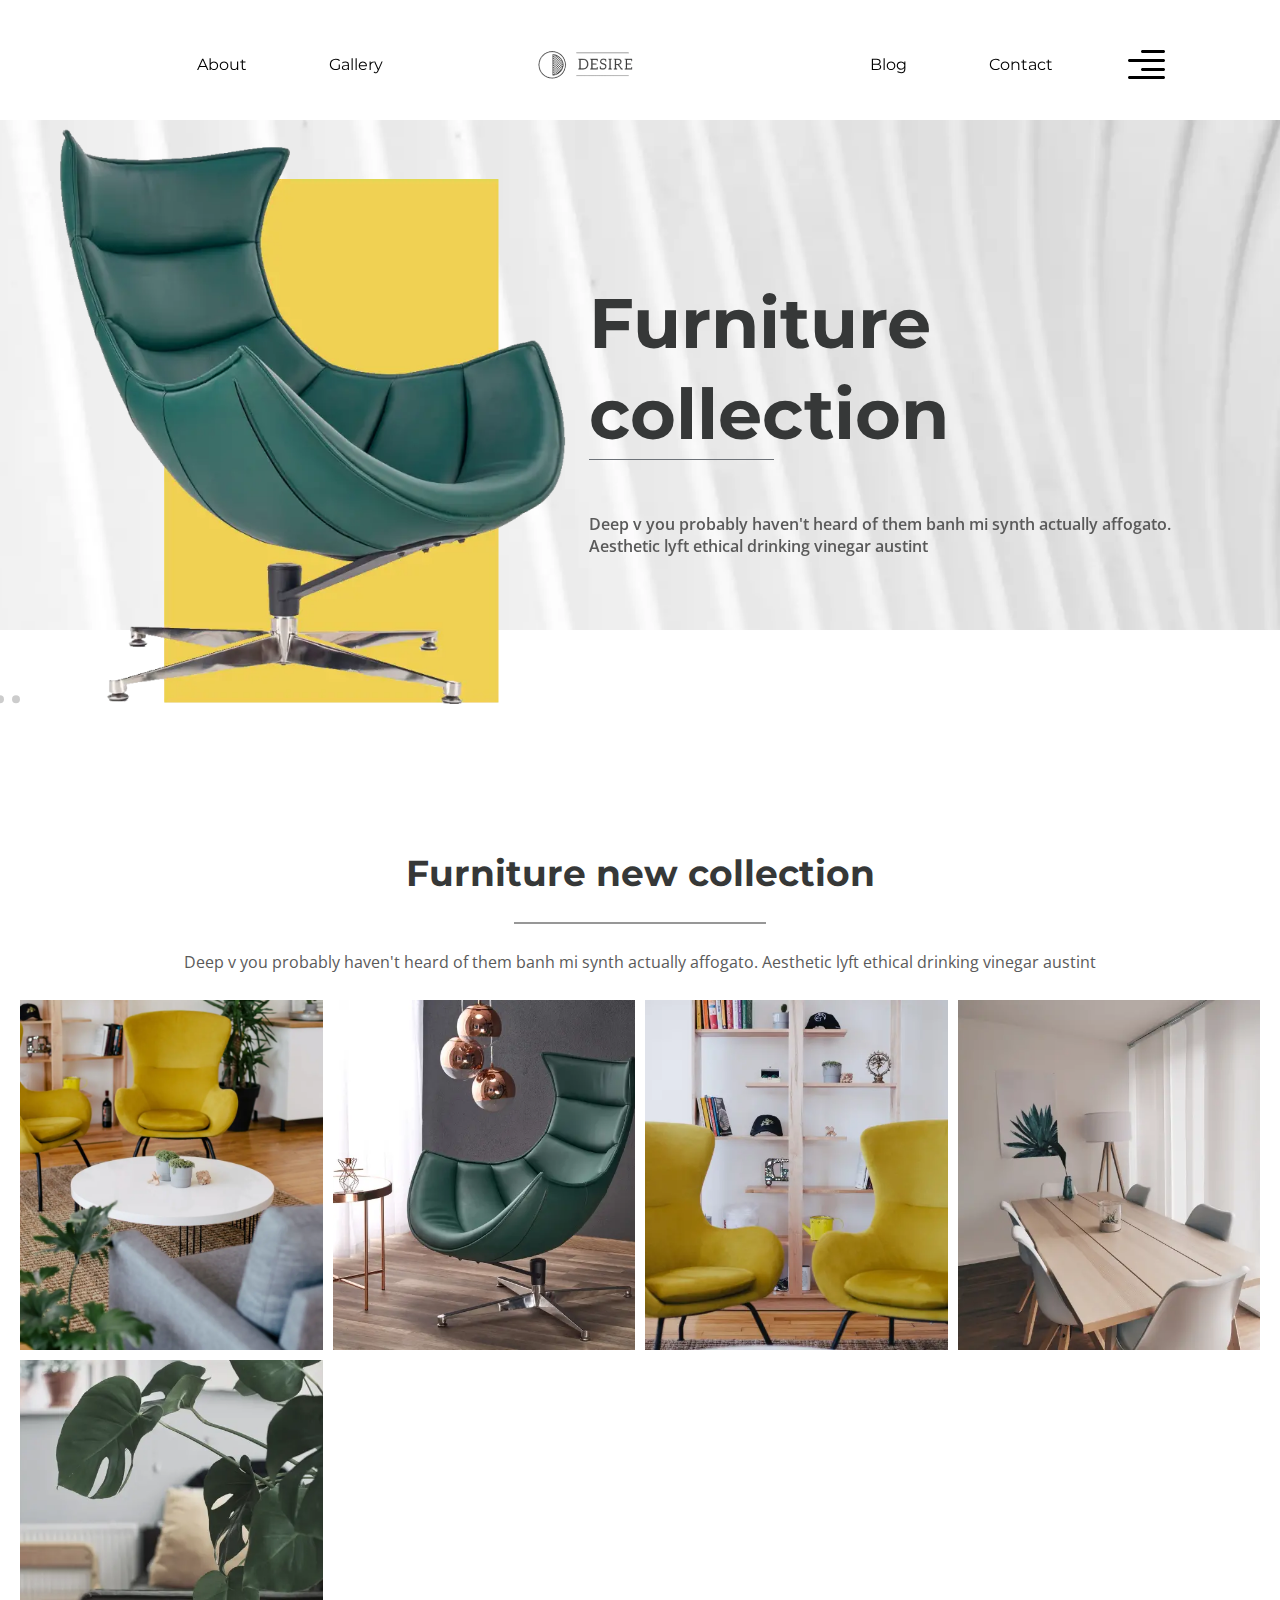
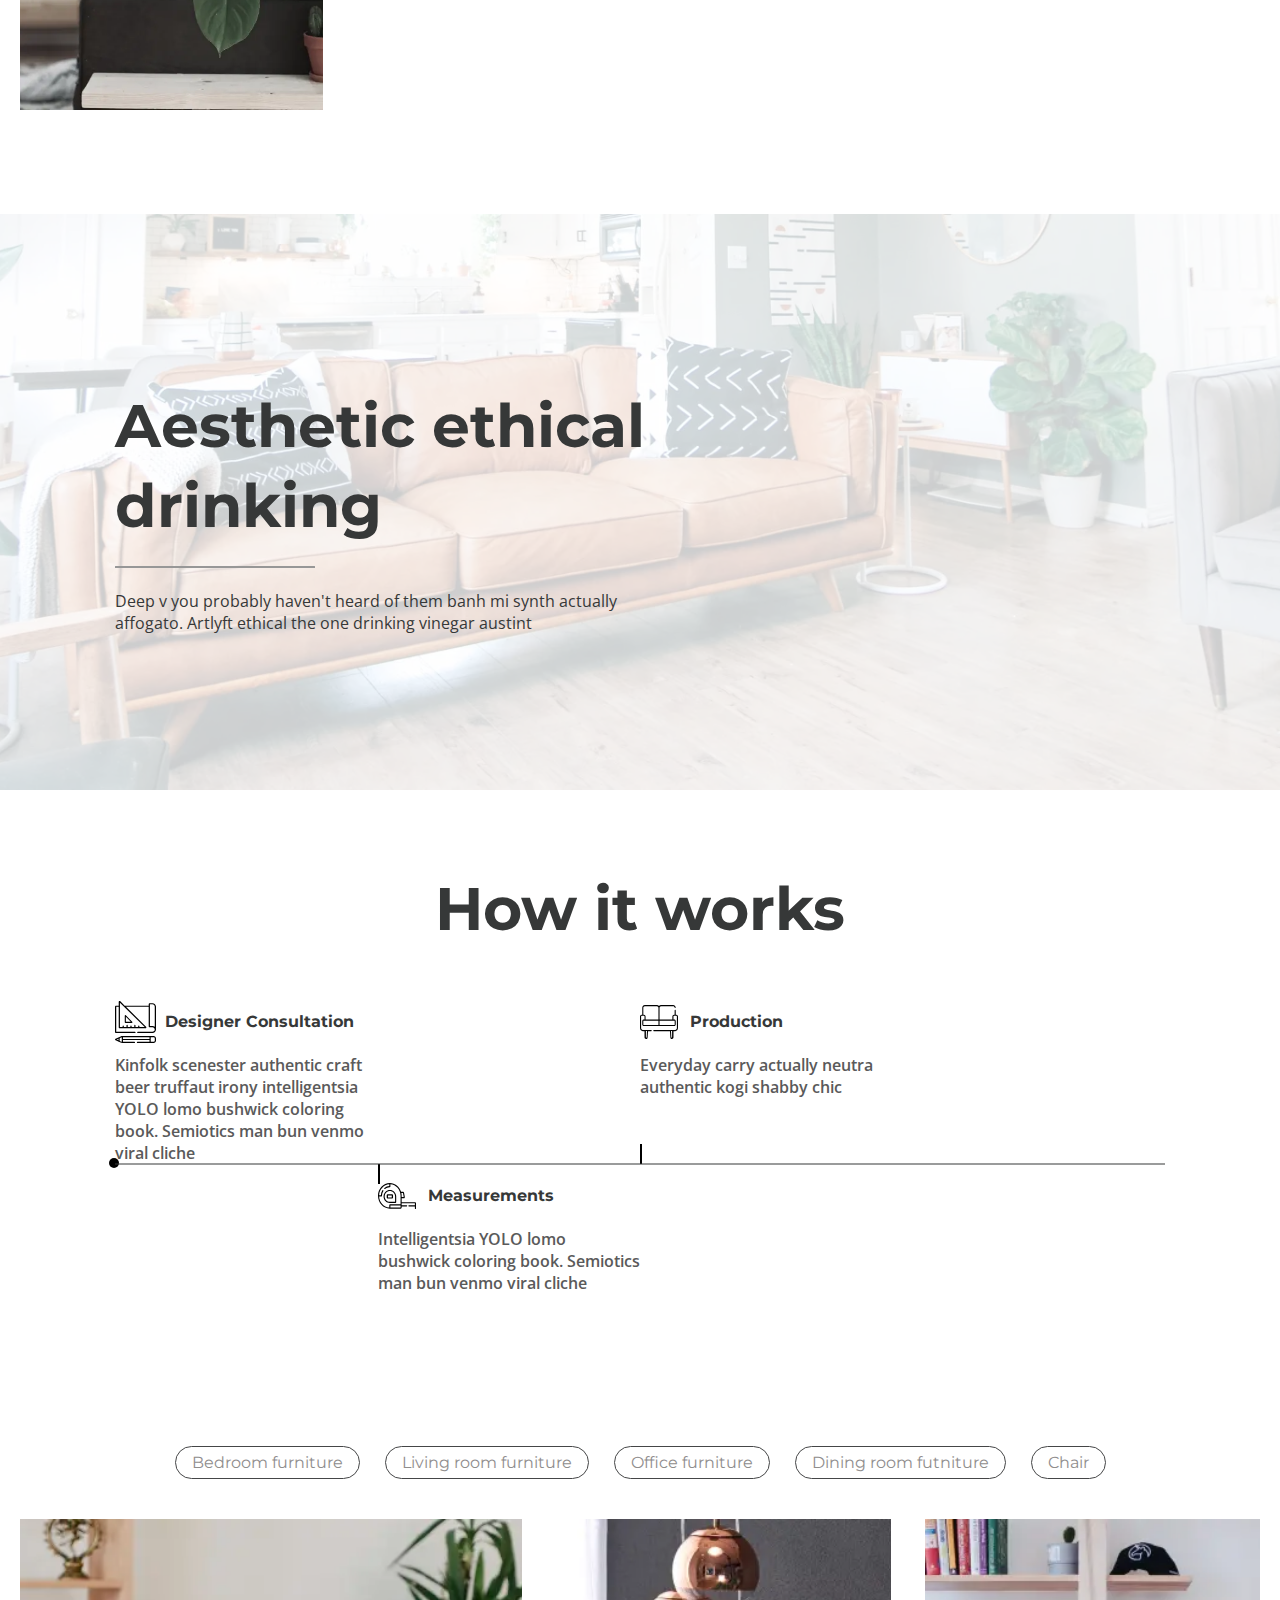
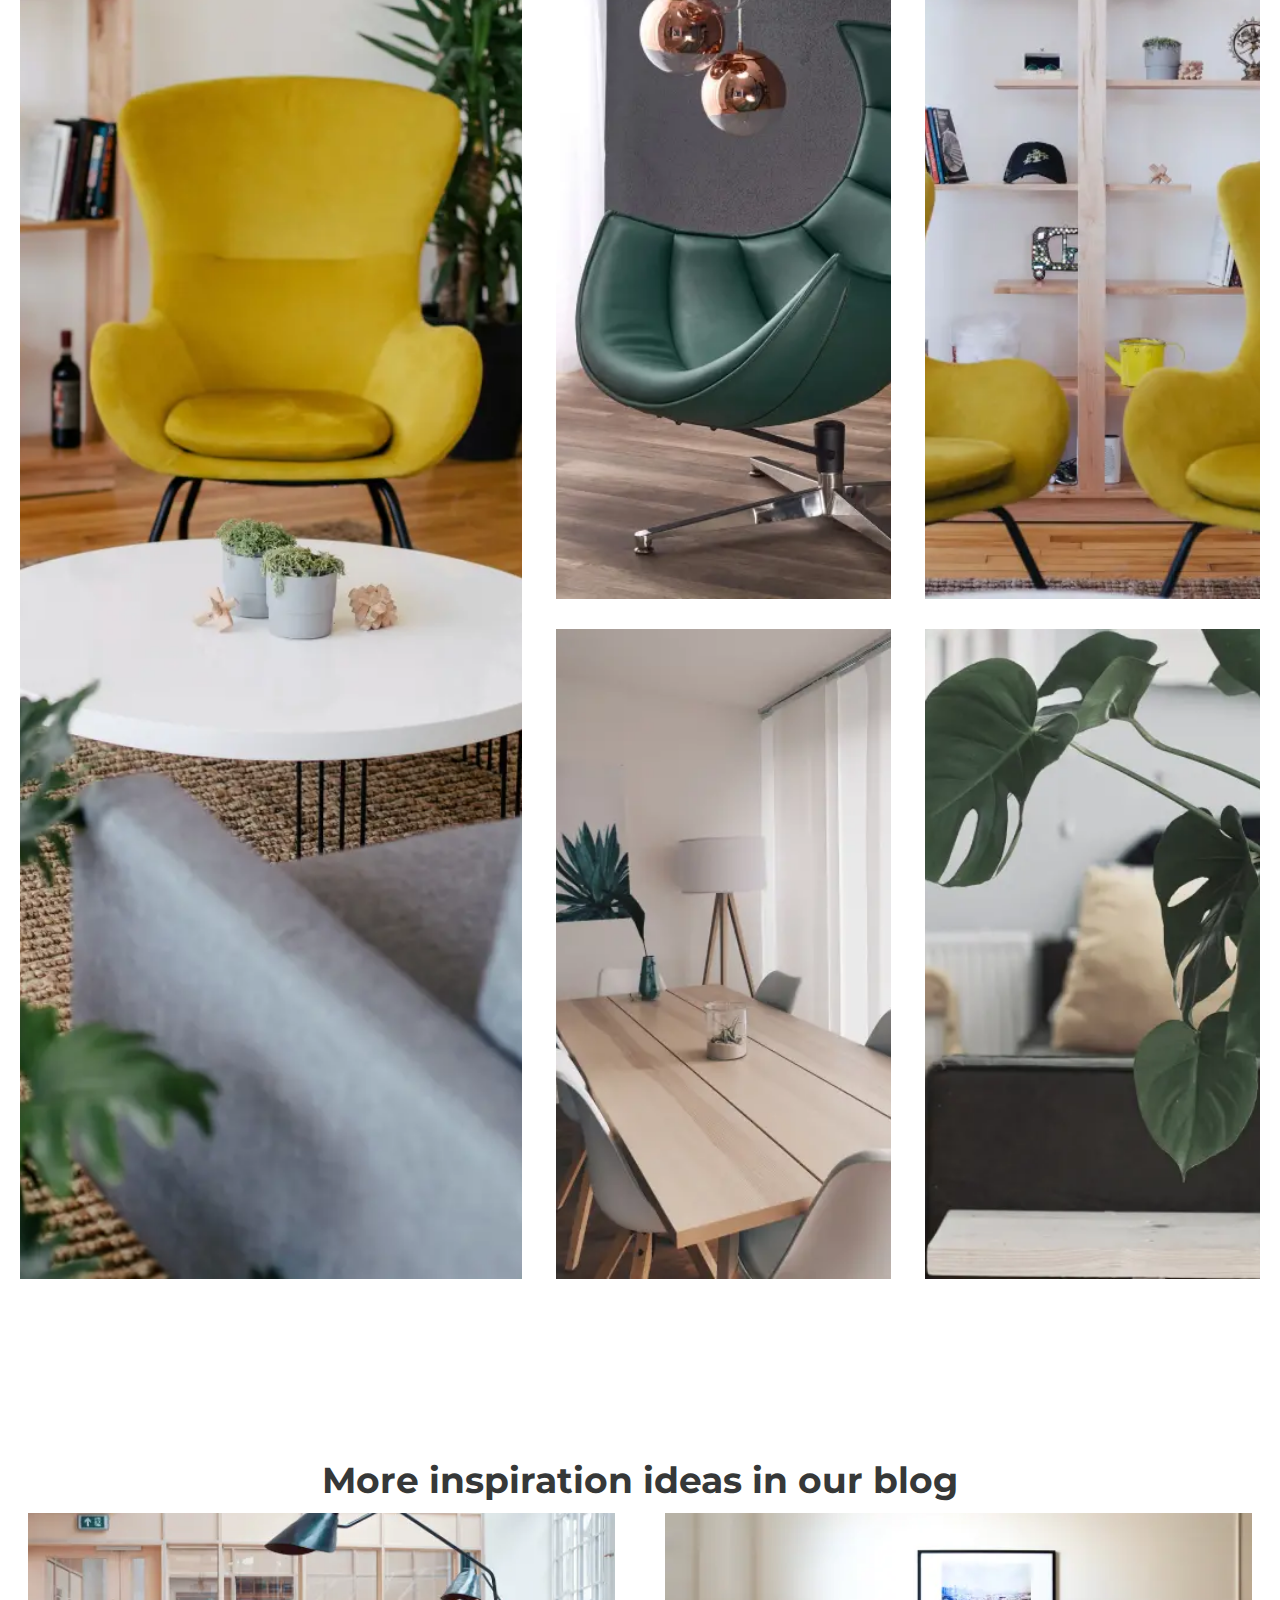
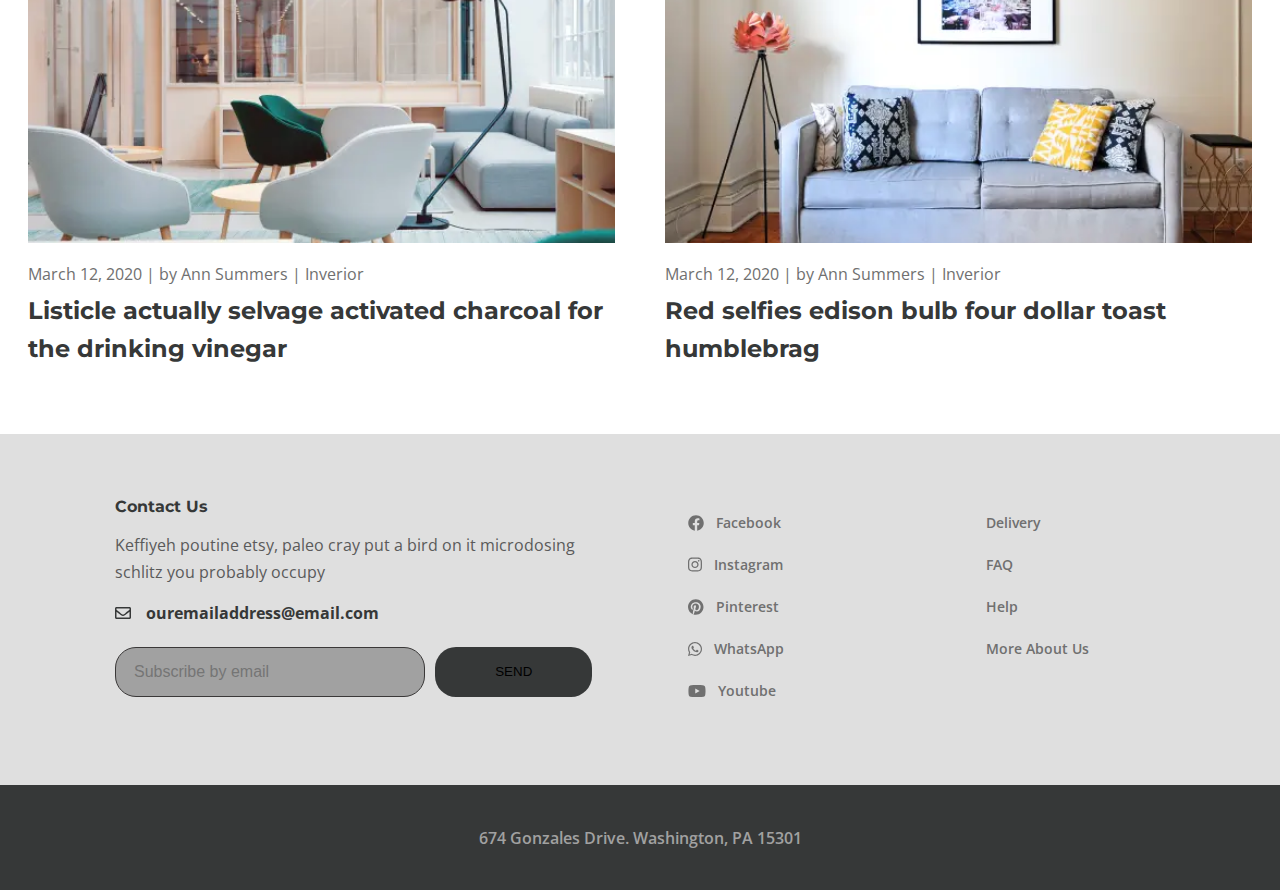
<file: index.html>
<!DOCTYPE html>
<html lang="en">
<head>
   <meta charset="UTF-8">
   <meta name="viewport" content="width=device-width, initial-scale=1.0">
   <title>FurnitureCollect</title>
   <link href="https://use.fontawesome.com/releases/v5.0.13/css/all.css" rel="stylesheet">
   <link rel="preconnect" href="https://fonts.gstatic.com">
   <link href="https://fonts.googleapis.com/css2?family=Poppins&display=swap" rel="stylesheet">
   <link rel="stylesheet" href="https://unpkg.com/swiper/swiper-bundle.min.css" />
   <link rel="stylesheet" href="css/style.css">
</head>

<body>
   <div class="wrapper">
      <header class="header">
   <div class="sm-container">
      <nav class="header_menu">
         <div class="header_menu-items">
            <div class="header_menu-item">
               <a href="about.html" class="header_link">About</a>
               <a href="gallery.html" class="header_link">Gallery</a>
            </div>
            <div class="header_menu-item">
               <a href="index.html">
                  <img src="img/logo.webp" alt="logo">
               </a>
            </div>
            <div class="header_menu-item">
               <a href="blog.html" class="header_link">Blog</a>
               <a href="contact.html" class="header_link">Contact</a>
            </div>
         </div>
         <img src="img/icon_menu.svg" alt="burgerMenu" id="burger-menu">
      </nav>
   </div>
</header>


      <main class="page">
         <section class="page_slider">
            <div class="mx-container">
               <!-- класс выше для позиционирования буллетов и стрелок -->
               <div class="swiper-container">
                  <div class="swiper-wrapper slider__wrapper">
                     <!-- основные классы оставляем -->
                     <div class="swiper-slide slider_slide">
                        <img src="img/chair.webp" alt="chair">
                        <div class="slider_slide-content">
                           <h1>Furniture
                              collection</h1>
                           <p>Deep v you probably haven't heard of them banh mi synth actually affogato. Aesthetic lyft
                              ethical drinking vinegar austint
                           </p>
                        </div>
                     </div>
                     <div class="swiper-slide slider_slide">
                        <img src="img/chair.webp" alt="chair">
                        <div class="slider_slide-content">
                           <h1>Furniture
                              collection</h1>
                           <p>Deep v you probably haven't heard of them banh mi synth actually affogato. Aesthetic lyft
                              ethical drinking vinegar austint
                           </p>
                        </div>
                     </div>
                     <div class="swiper-slide slider_slide">
                        <img src="img/chair.webp" alt="chair">
                        <div class="slider_slide-content">
                           <h1>Furniture
                              collection</h1>
                           <p>Deep v you probably haven't heard of them banh mi synth actually affogato. Aesthetic lyft
                              ethical drinking vinegar austint
                           </p>
                        </div>
                     </div>
                  </div>
               </div>
               <div class="swiper-pagination"></div>
            </div>
         </section>
         <section class="collection">
            <h3>Furniture new collection</h3>
            <p>Deep v you probably haven't heard of them banh mi synth actually affogato. Aesthetic lyft ethical
               drinking vinegar austint
            </p>
            <div class="mx-container">
               <div class="collection_gallery">
                  <div class="collection_gallery-item">
                     <img src="img/gallery-img-1.webp" alt="gallery">
                     <div class="mask">
                        <h4>Truffaut literally trust</h4>
                        <p>Living room furntiture | Chair</p>
                     </div>
                  </div>
                  <div class="collection_gallery-item">
                     <img src="img/gallery-img-2.webp" alt="gallery">
                     <div class="mask">
                        <h4>Truffaut literally trust</h4>
                        <p>Living room furntiture | Chair</p>
                     </div>
                  </div>
                  <div class="collection_gallery-item">
                     <img src="img/gallery-img-3.webp" alt="gallery">
                     <div class="mask">
                        <h4>Truffaut literally trust</h4>
                        <p>Living room furntiture | Chair</p>
                     </div>
                  </div>
                  <div class="collection_gallery-item">
                     <img src="img/gallery-img-4.webp" alt="gallery">
                     <div class="mask">
                        <h4>Truffaut literally trust</h4>
                        <p>Living room furntiture | Chair</p>
                     </div>
                  </div>
                  <div class="collection_gallery-item">
                     <img src="img/gallery-img-5.webp" alt="gallery">
                     <div class="mask">
                        <h4>Truffaut literally trust</h4>
                        <p>Living room furntiture | Chair</p>
                     </div>
                  </div>
               </div>
            </div>
         </section>
         <section class="about">
            <div class="sm-container">
               <h2>Aesthetic
                  ethical drinking</h2>
               <p>
                  Deep v you probably haven't heard of them banh mi synth actually affogato. Artlyft ethical the one
                  drinking vinegar austint
               </p>
            </div>
         </section>
         <section class="process">
            <div class="sm-container">
               <h2>How it works</h2>
               <div class="process_content">
                  <div class="process_content-item item-first">
                     <h4>Designer Consultation</h4>
                     <p>
                        Kinfolk scenester authentic craft beer truffaut irony intelligentsia YOLO lomo bushwick coloring
                        book. Semiotics man bun venmo viral cliche
                     </p>
                  </div>
                  <div class="process_content-item item-second">
                     <h4>Production</h4>
                     <p>
                        Everyday carry actually neutra authentic kogi shabby chic
                     </p>
                  </div>
                  <div class="process_content-item item-third">
                     <h4>Measurements</h4>
                     <p>
                        Intelligentsia YOLO lomo bushwick coloring book. Semiotics man bun venmo viral cliche
                     </p>
                  </div>
               </div>
            </div>
         </section>
         <section class="products">
            <div class="mx-container">
               <ul class="products_sort">
                  <li>
                     <a href="#" class="products_sort-link">Bedroom furniture</a>
                  </li>
                  <li>
                     <a href="#" class="products_sort-link">Living room furniture</a>
                  </li>
                  <li>
                     <a href="#" class="products_sort-link">Office furniture</a>
                  </li>
                  <li>
                     <a href="#" class="products_sort-link">Dining room futniture</a>
                  </li>
                  <li>
                     <a href="#" class="products_sort-link">Chair</a>
                  </li>
               </ul>
               <div class="products_gallery">
                  <div class="products_gallery-item first-product">
                     <img src="img/gallery-img-1.webp" alt="product">
                  </div>
                  <div class="products_gallery-item second-product">
                     <img src="img/gallery-img-2.webp" alt="product">
                  </div>
                  <div class="products_gallery-item third-product">
                     <img src="img/gallery-img-3.webp" alt="product">
                  </div>
                  <div class="products_gallery-item fourth-product">
                     <img src="img/gallery-img-4.webp" alt="product">
                  </div>
                  <div class="products_gallery-item fifth-product">
                     <img src="img/gallery-img-5.webp" alt="product">
                  </div>
               </div>
            </div>
         </section>
         <section class="ideas">
            <div class="mx-container">
               <h2>More inspiration ideas in our blog</h2>
               <div class="ideas_content">
                  <div class="ideas_content-row">
                     <img src="img/img-idea-first.webp" alt="ideas-img">
                     <div class="ideas_content-row-text">
                        <span>March 12, 2020 | by Ann Summers | Inverior</span>
                        <h4>Listicle actually selvage activated charcoal for the drinking vinegar</h4>
                     </div>
                  </div>
                  <div class="ideas_content-row">
                     <img src="img/img-idea-second.webp" alt="ideas-img">
                     <div class="ideas_content-row-text">
                        <span>March 12, 2020 | by Ann Summers | Inverior</span>
                        <h4>Red selfies edison bulb four dollar toast humblebrag</h4>
                     </div>
                  </div>
               </div>
            </div>
         </section>
      </main>
      <footer class="footer">
   <div class="footer_top">
      <div class="sm-container">
         <div class="footer_top-content">
            <div class="footer_top-content-item left-item">
               <h4>Contact Us</h4>
               <p>Keffiyeh poutine etsy, paleo cray put a bird on it microdosing schlitz you probably occupy
               </p>
               <span>ouremailaddress@email.com</span>
               <form action="#" class="form" id="footer-input">
                  <input type="text" placeholder="Subscribe by email " class="input-form">
                  <button type="submit">Send</button>
               </form>
            </div>
            <div class="footer_top-content-item center-item">
               <ul class="footer_top-content-item-list">
                  <li>
                     <img src="img/facebook.svg" alt="facebook">
                     <a href="#" class="footer_top-content-item-list-link">
                        Facebook
                     </a>
                  </li>
                  <li>
                     <img src="img/instagram.svg" alt="Instagram">
                     <a href="#" class="footer_top-content-item-list-link">
                        Instagram
                     </a>
                  </li>
                  <li>
                     <img src="img/Pinterest.svg" alt="Pinterest">
                     <a href="#" class="footer_top-content-item-list-link">
                        Pinterest
                     </a>
                  </li>
                  <li>
                     <img src="img/whatsapp.svg" alt="WhatsApp">
                     <a href="#" class="footer_top-content-item-list-link">
                        WhatsApp
                     </a>
                  </li>
                  <li>
                     <img src="img/youtube.svg" alt="Youtube">
                     <a href="#" class="footer_top-content-item-list-link">
                        Youtube
                     </a>
                  </li>
               </ul>
            </div>
            <div class="footer_top-content-item right-item">
               <ul class="footer_top-content-item-list">
                  <li>
                     <a href="#" class="footer_top-content-item-list-link">
                        Delivery
                     </a>
                  </li>
                  <li>
                     <a href="#" class="footer_top-content-item-list-link">
                        FAQ
                     </a>
                  </li>
                  <li>
                     <a href="#" class="footer_top-content-item-list-link">
                        Help
                     </a>
                  </li>
                  <li>
                     <a href="#" class="footer_top-content-item-list-link">
                        More About Us
                     </a>
                  </li>
               </ul>
            </div>
         </div>
      </div>
   </div>
   <div class="footer_bottom">
      <div class="sm-container">
         <p>674 Gonzales Drive. Washington, PA 15301</p>
      </div>
   </div>
</footer>
   </div>
   <script src="https://unpkg.com/swiper/swiper-bundle.min.js"></script>
<script src="js/script.js"></script>
</body>

</html>
</file>
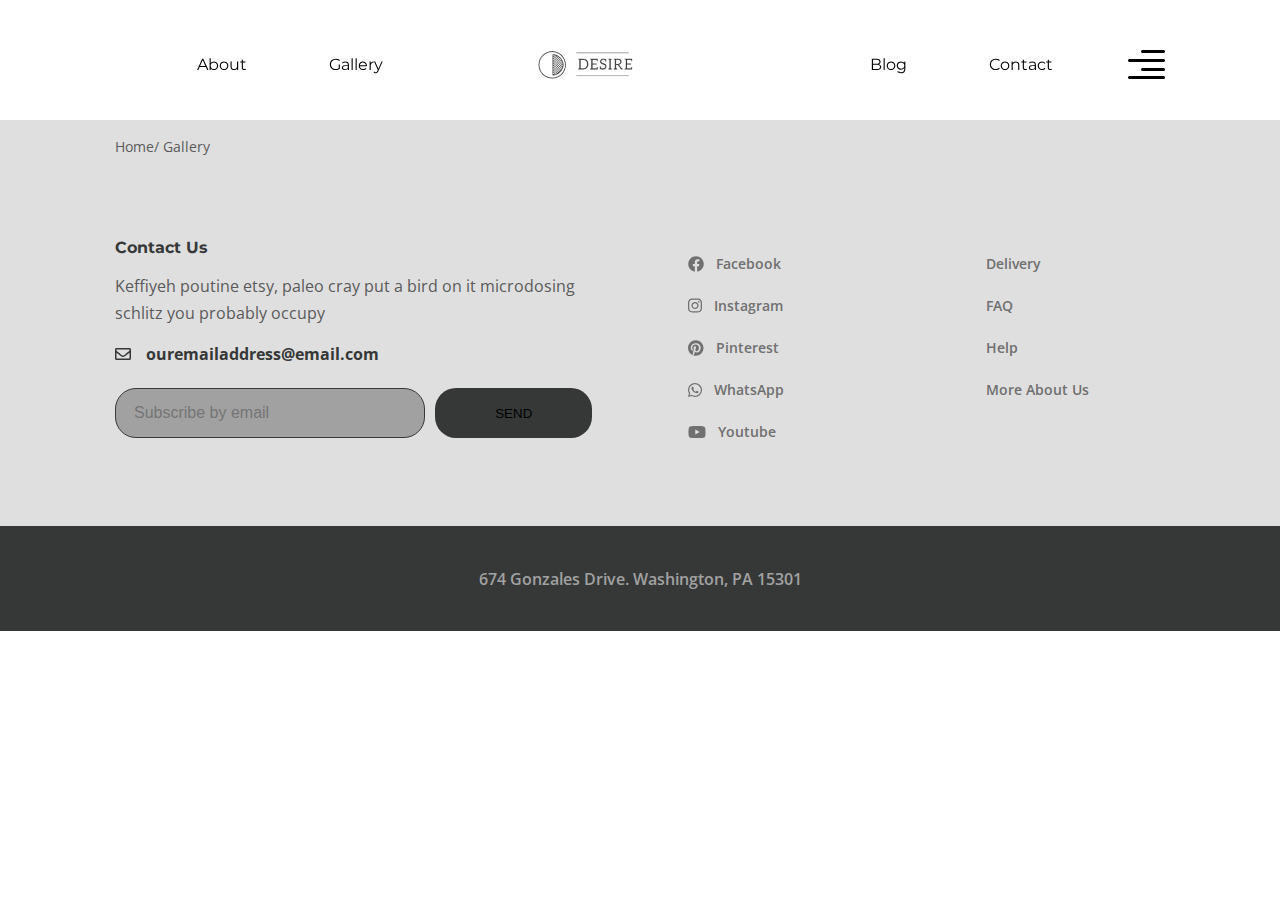
<file: blogFirst.html>
<!DOCTYPE html>
<html lang="en">
<head>
   <meta charset="UTF-8">
   <meta name="viewport" content="width=device-width, initial-scale=1.0">
   <title>FurnitureCollect</title>
   <link href="https://use.fontawesome.com/releases/v5.0.13/css/all.css" rel="stylesheet">
   <link rel="preconnect" href="https://fonts.gstatic.com">
   <link href="https://fonts.googleapis.com/css2?family=Poppins&display=swap" rel="stylesheet">
   <link rel="stylesheet" href="https://unpkg.com/swiper/swiper-bundle.min.css" />
   <link rel="stylesheet" href="css/style.css">
</head>

<body>
   <div class="wrapper">
      <header class="header">
   <div class="sm-container">
      <nav class="header_menu">
         <div class="header_menu-items">
            <div class="header_menu-item">
               <a href="about.html" class="header_link">About</a>
               <a href="gallery.html" class="header_link">Gallery</a>
            </div>
            <div class="header_menu-item">
               <img src="img/logo.webp" alt="logo">
            </div>
            <div class="header_menu-item">
               <a href="blog.html" class="header_link">Blog</a>
               <a href="contact.html" class="header_link">Contact</a>
            </div>
         </div>
         <img src="img/icon_menu.svg" alt="burgerMenu" id="burger-menu">
      </nav>
   </div>
</header>


      <main class="page">
         <div class="info">
            <div class="sm-container">
               <p>Home/ Gallery</p>
            </div>
         </div>
         
      </main>
      <footer class="footer">
   <div class="footer_top">
      <div class="sm-container">
         <div class="footer_top-content">
            <div class="footer_top-content-item left-item">
               <h4>Contact Us</h4>
               <p>Keffiyeh poutine etsy, paleo cray put a bird on it microdosing schlitz you probably occupy
               </p>
               <span>ouremailaddress@email.com</span>
               <form action="#" class="form">
                  <input type="text" placeholder="Subscribe by email">
                  <button type="submit">Send</button>
               </form>
            </div>
            <div class="footer_top-content-item center-item">
               <ul class="footer_top-content-item-list">
                  <li>
                     <img src="img/facebook.svg" alt="facebook">
                     <a href="#" class="footer_top-content-item-list-link">
                        Facebook
                     </a>
                  </li>
                  <li>
                     <img src="img/instagram.svg" alt="Instagram">
                     <a href="#" class="footer_top-content-item-list-link">
                        Instagram
                     </a>
                  </li>
                  <li>
                     <img src="img/Pinterest.svg" alt="Pinterest">
                     <a href="#" class="footer_top-content-item-list-link">
                        Pinterest
                     </a>
                  </li>
                  <li>
                     <img src="img/whatsapp.svg" alt="WhatsApp">
                     <a href="#" class="footer_top-content-item-list-link">
                        WhatsApp
                     </a>
                  </li>
                  <li>
                     <img src="img/youtube.svg" alt="Youtube">
                     <a href="#" class="footer_top-content-item-list-link">
                        Youtube
                     </a>
                  </li>
               </ul>
            </div>
            <div class="footer_top-content-item right-item">
               <ul class="footer_top-content-item-list">
                  <li>
                     <a href="#" class="footer_top-content-item-list-link">
                        Delivery
                     </a>
                  </li>
                  <li>
                     <a href="#" class="footer_top-content-item-list-link">
                        FAQ
                     </a>
                  </li>
                  <li>
                     <a href="#" class="footer_top-content-item-list-link">
                        Help
                     </a>
                  </li>
                  <li>
                     <a href="#" class="footer_top-content-item-list-link">
                        More About Us
                     </a>
                  </li>
               </ul>
            </div>
         </div>
      </div>
   </div>
   <div class="footer_bottom">
      <div class="sm-container">
         <p>674 Gonzales Drive. Washington, PA 15301</p>
      </div>
   </div>
</footer>
   </div>
   <script src="https://unpkg.com/swiper/swiper-bundle.min.js"></script>
<script src="js/script.min.js"></script>
</body>

</html>
</file>
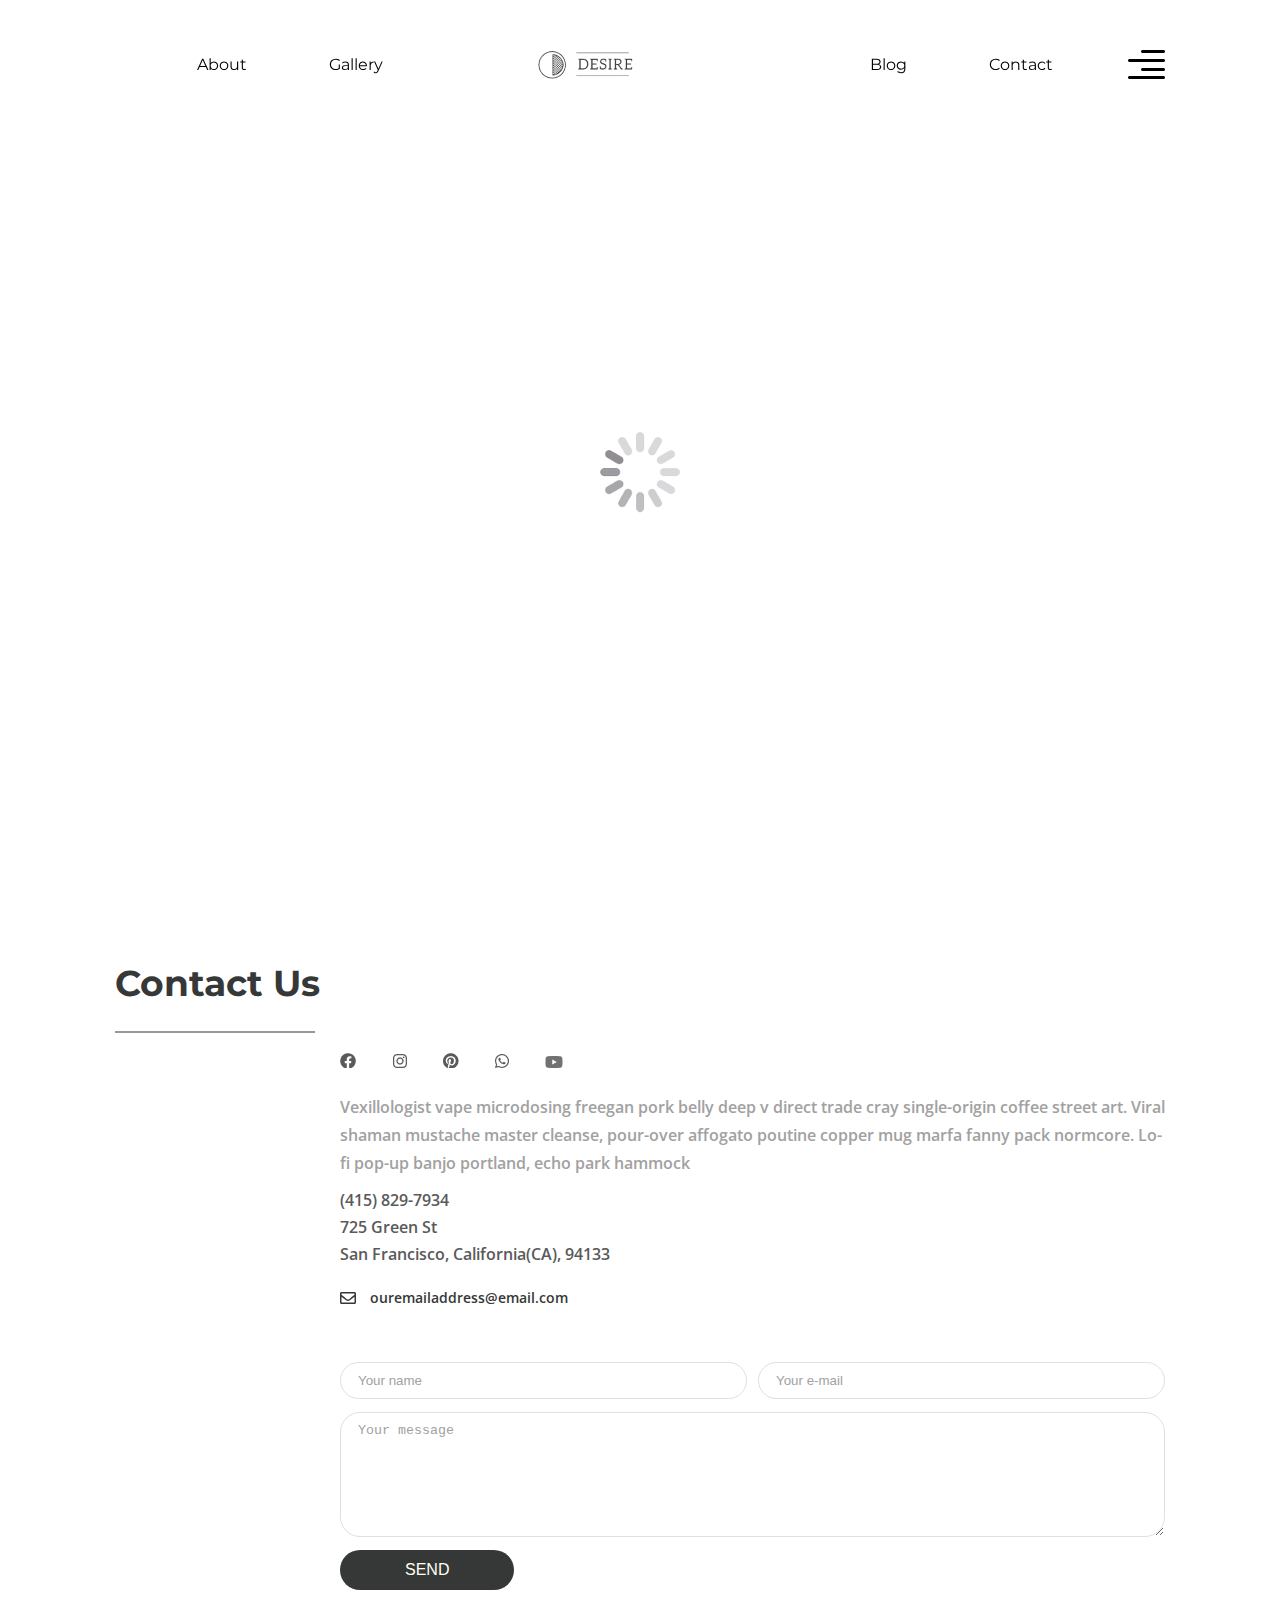
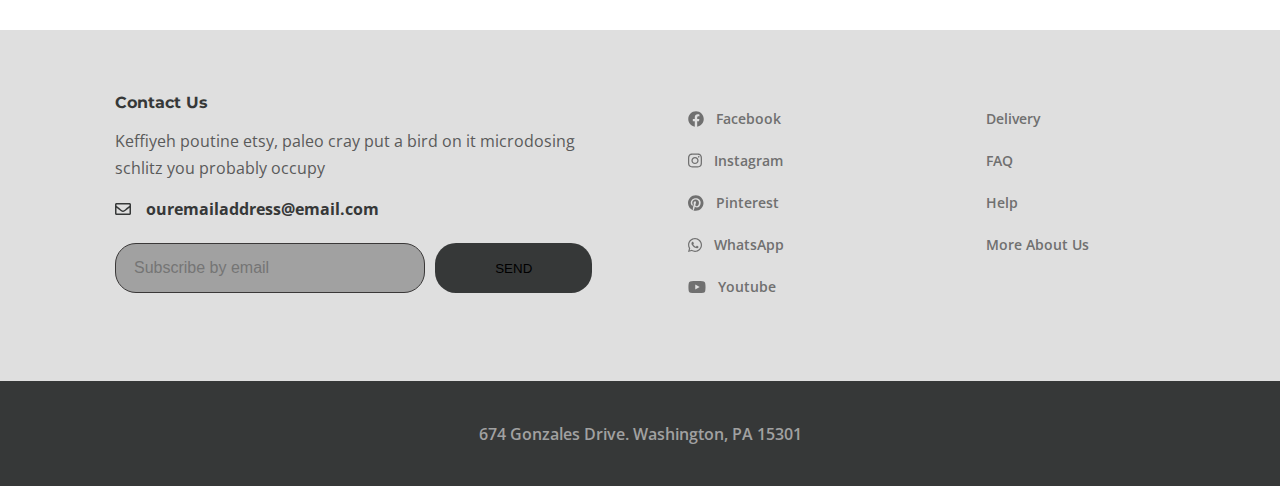
<file: contact.html>
<!DOCTYPE html>
<html lang="en">
<head>
   <meta charset="UTF-8">
   <meta name="viewport" content="width=device-width, initial-scale=1.0">
   <title>FurnitureCollect</title>
   <link href="https://use.fontawesome.com/releases/v5.0.13/css/all.css" rel="stylesheet">
   <link rel="preconnect" href="https://fonts.gstatic.com">
   <link href="https://fonts.googleapis.com/css2?family=Poppins&display=swap" rel="stylesheet">
   <link rel="stylesheet" href="https://unpkg.com/swiper/swiper-bundle.min.css" />
   <link rel="stylesheet" href="css/style.css">
</head>

<body>
   <div class="wrapper">
      <header class="header">
   <div class="sm-container">
      <nav class="header_menu">
         <div class="header_menu-items">
            <div class="header_menu-item">
               <a href="about.html" class="header_link">About</a>
               <a href="gallery.html" class="header_link">Gallery</a>
            </div>
            <div class="header_menu-item">
               <a href="index.html">
                  <img src="img/logo.webp" alt="logo">
               </a>
            </div>
            <div class="header_menu-item">
               <a href="blog.html" class="header_link">Blog</a>
               <a href="contact.html" class="header_link">Contact</a>
            </div>
         </div>
         <img src="img/icon_menu.svg" alt="burgerMenu" id="burger-menu">
      </nav>
   </div>
</header>


      <main class="page">
         <section class="cart page__cart _load-map"
            data-map="https://www.google.com/maps/embed?pb=!1m18!1m12!1m3!1d12610.956634239503!2d-122.42936535210087!3d37.7961522699628!2m3!1f0!2f0!3f0!3m2!1i1024!2i768!4f13.1!3m3!1m2!1s0x808580e61a829675%3A0xe7031a38355c69c5!2z0KDQsNGI0LXQvS3QpdC40LvQuywg0KHQsNC9LdCk0YDQsNC90YbQuNGB0LrQviwg0JrQsNC70LjRhNC-0YDQvdC40Y8sINCh0KjQkA!5e0!3m2!1sru!2sua!4v1617717145286!5m2!1sru!2sua">

         </section>
         <section class="contacts about_more">
            <div class="sm-container">
               <h3>Contact Us</h3>
               <div class="all-us contacts__all-us">
                  <div class="sociate all-us__item all-us__item--mar">
                     <ul class="sociate__list">
                        <li>
                           <a href="#" class="sociate__link">
                              <img src="img/blogImg/Facebook.webp" alt="Facebook">
                           </a>
                        </li>
                        <li>
                           <a href="#" class="sociate__link">
                              <img src="img/blogImg/Instagram.webp" alt="Facebook">
                           </a>
                        </li>
                        <li>
                           <a href="#" class="sociate__link">
                              <img src="img/blogImg/Pinterest.webp" alt="Facebook">
                           </a>
                        </li>
                        <li>
                           <a href="#" class="sociate__link">
                              <img src="img/blogImg/Whatsapp.webp" alt="Facebook">
                           </a>
                        </li>
                        <li>
                           <a href="#" class="sociate__link">
                              <img src="img/blogImg/youtube.webp" alt="youtube">
                           </a>
                        </li>
                     </ul>
                  </div>
                  <div class="all-us__item">
                     <p>
                        Vexillologist vape microdosing freegan pork belly deep v direct trade cray single-origin coffee
                        street art. Viral shaman mustache master cleanse, pour-over affogato poutine copper mug marfa
                        fanny pack normcore. Lo-fi pop-up banjo portland, echo park hammock
                     </p>
                  </div>
                  <div class="adress all-us__item">
                     <p>(415) 829-7934 </p>
                     <p>725 Green St</p>
                     <p>San Francisco, California(CA), 94133</p>
                  </div>
                  <div class="email all-us__item">
                     <img src="img/email-icon.svg" alt="email">
                     <p>ouremailaddress@email.com</p>
                  </div>
                  <div class="form-contact all-us__item">
                     <form action="#" class="contact-us form-contact__item" id="contact-us-form">
                        <div class="contact-us__item contact-us__item--inputs">
                           <input type="text" placeholder="Your name" class="contact-us__input input-form _req">
                           <input type="text" placeholder="Your e-mail" class="contact-us__input input-form _req _email">
                        </div>
                        <div class="contact-us__item">
                           <textarea name="message" id="" placeholder="Your message"
                              class="contact-us__textarea"></textarea>
                        </div>
                        <div class="contact-us__item">
                           <button type="submit" class="contact-us__button">Send</button>
                        </div>
                     </form>
                  </div>
               </div>
            </div>
         </section>
      </main>
      <footer class="footer">
   <div class="footer_top">
      <div class="sm-container">
         <div class="footer_top-content">
            <div class="footer_top-content-item left-item">
               <h4>Contact Us</h4>
               <p>Keffiyeh poutine etsy, paleo cray put a bird on it microdosing schlitz you probably occupy
               </p>
               <span>ouremailaddress@email.com</span>
               <form action="#" class="form" id="footer-input">
                  <input type="text" placeholder="Subscribe by email " class="input-form">
                  <button type="submit">Send</button>
               </form>
            </div>
            <div class="footer_top-content-item center-item">
               <ul class="footer_top-content-item-list">
                  <li>
                     <img src="img/facebook.svg" alt="facebook">
                     <a href="#" class="footer_top-content-item-list-link">
                        Facebook
                     </a>
                  </li>
                  <li>
                     <img src="img/instagram.svg" alt="Instagram">
                     <a href="#" class="footer_top-content-item-list-link">
                        Instagram
                     </a>
                  </li>
                  <li>
                     <img src="img/Pinterest.svg" alt="Pinterest">
                     <a href="#" class="footer_top-content-item-list-link">
                        Pinterest
                     </a>
                  </li>
                  <li>
                     <img src="img/whatsapp.svg" alt="WhatsApp">
                     <a href="#" class="footer_top-content-item-list-link">
                        WhatsApp
                     </a>
                  </li>
                  <li>
                     <img src="img/youtube.svg" alt="Youtube">
                     <a href="#" class="footer_top-content-item-list-link">
                        Youtube
                     </a>
                  </li>
               </ul>
            </div>
            <div class="footer_top-content-item right-item">
               <ul class="footer_top-content-item-list">
                  <li>
                     <a href="#" class="footer_top-content-item-list-link">
                        Delivery
                     </a>
                  </li>
                  <li>
                     <a href="#" class="footer_top-content-item-list-link">
                        FAQ
                     </a>
                  </li>
                  <li>
                     <a href="#" class="footer_top-content-item-list-link">
                        Help
                     </a>
                  </li>
                  <li>
                     <a href="#" class="footer_top-content-item-list-link">
                        More About Us
                     </a>
                  </li>
               </ul>
            </div>
         </div>
      </div>
   </div>
   <div class="footer_bottom">
      <div class="sm-container">
         <p>674 Gonzales Drive. Washington, PA 15301</p>
      </div>
   </div>
</footer>
   </div>
   <script src="https://unpkg.com/swiper/swiper-bundle.min.js"></script>
<script src="js/script.js"></script>
</body>

</html>
</file>
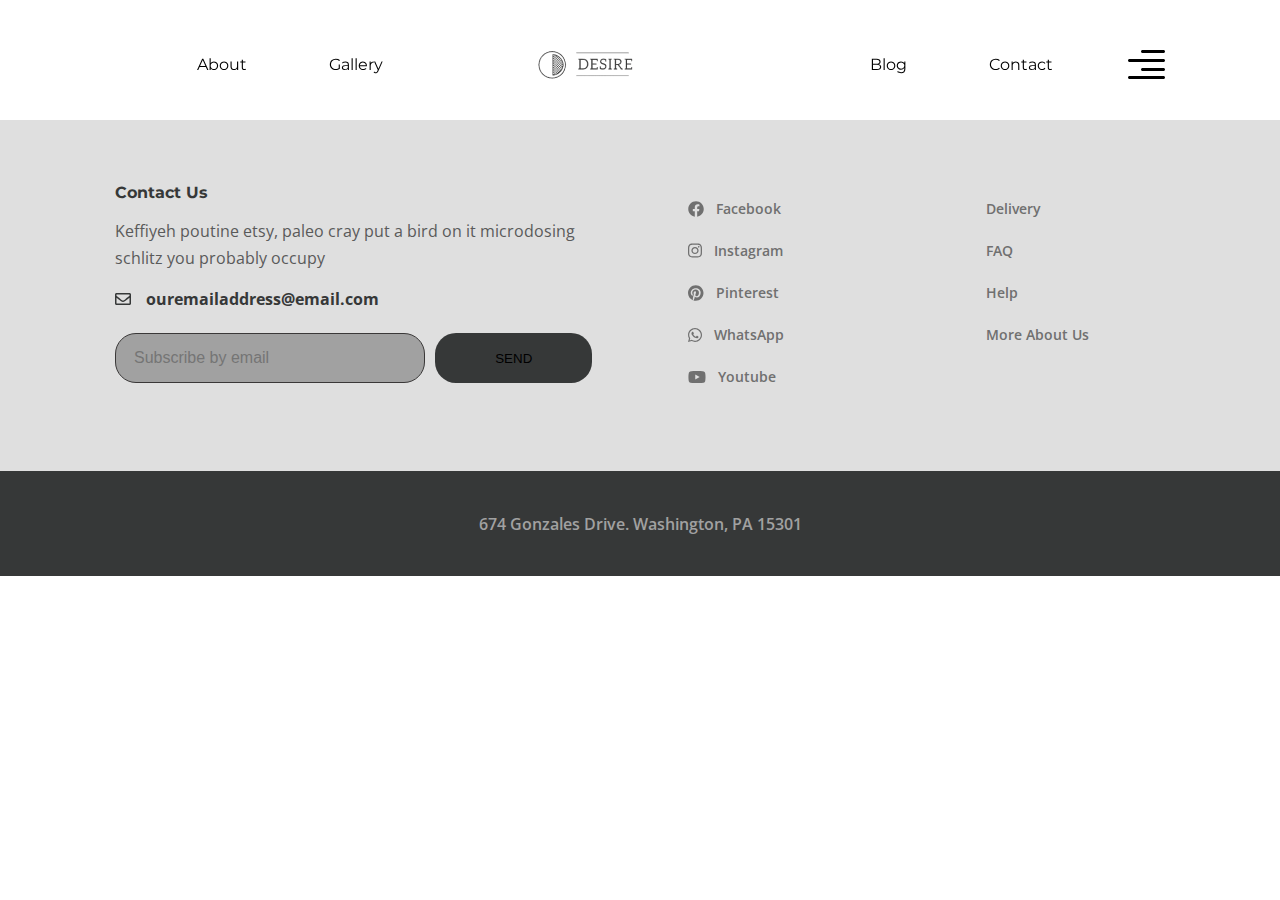
<file: contacts.html>
<!DOCTYPE html>
<html lang="en">
<head>
   <meta charset="UTF-8">
   <meta name="viewport" content="width=device-width, initial-scale=1.0">
   <title>FurnitureCollect</title>
   <link href="https://use.fontawesome.com/releases/v5.0.13/css/all.css" rel="stylesheet">
   <link rel="preconnect" href="https://fonts.gstatic.com">
   <link href="https://fonts.googleapis.com/css2?family=Poppins&display=swap" rel="stylesheet">
   <link rel="stylesheet" href="https://unpkg.com/swiper/swiper-bundle.min.css" />
   <link rel="stylesheet" href="css/style.css">
</head>

<body>
   <div class="wrapper">
      <header class="header">
   <div class="sm-container">
      <nav class="header_menu">
         <div class="header_menu-items">
            <div class="header_menu-item">
               <a href="about.html" class="header_link">About</a>
               <a href="gallery.html" class="header_link">Gallery</a>
            </div>
            <div class="header_menu-item">
               <img src="img/logo.webp" alt="logo">
            </div>
            <div class="header_menu-item">
               <a href="blog.html" class="header_link">Blog</a>
               <a href="contact.html" class="header_link">Contact</a>
            </div>
         </div>
         <img src="img/icon_menu.svg" alt="burgerMenu" id="burger-menu">
      </nav>
   </div>
</header>


      <main class="page">
         
      </main>
      <footer class="footer">
   <div class="footer_top">
      <div class="sm-container">
         <div class="footer_top-content">
            <div class="footer_top-content-item left-item">
               <h4>Contact Us</h4>
               <p>Keffiyeh poutine etsy, paleo cray put a bird on it microdosing schlitz you probably occupy
               </p>
               <span>ouremailaddress@email.com</span>
               <form action="#" class="form">
                  <input type="text" placeholder="Subscribe by email">
                  <button type="submit">Send</button>
               </form>
            </div>
            <div class="footer_top-content-item center-item">
               <ul class="footer_top-content-item-list">
                  <li>
                     <img src="img/facebook.svg" alt="facebook">
                     <a href="#" class="footer_top-content-item-list-link">
                        Facebook
                     </a>
                  </li>
                  <li>
                     <img src="img/instagram.svg" alt="Instagram">
                     <a href="#" class="footer_top-content-item-list-link">
                        Instagram
                     </a>
                  </li>
                  <li>
                     <img src="img/Pinterest.svg" alt="Pinterest">
                     <a href="#" class="footer_top-content-item-list-link">
                        Pinterest
                     </a>
                  </li>
                  <li>
                     <img src="img/whatsapp.svg" alt="WhatsApp">
                     <a href="#" class="footer_top-content-item-list-link">
                        WhatsApp
                     </a>
                  </li>
                  <li>
                     <img src="img/youtube.svg" alt="Youtube">
                     <a href="#" class="footer_top-content-item-list-link">
                        Youtube
                     </a>
                  </li>
               </ul>
            </div>
            <div class="footer_top-content-item right-item">
               <ul class="footer_top-content-item-list">
                  <li>
                     <a href="#" class="footer_top-content-item-list-link">
                        Delivery
                     </a>
                  </li>
                  <li>
                     <a href="#" class="footer_top-content-item-list-link">
                        FAQ
                     </a>
                  </li>
                  <li>
                     <a href="#" class="footer_top-content-item-list-link">
                        Help
                     </a>
                  </li>
                  <li>
                     <a href="#" class="footer_top-content-item-list-link">
                        More About Us
                     </a>
                  </li>
               </ul>
            </div>
         </div>
      </div>
   </div>
   <div class="footer_bottom">
      <div class="sm-container">
         <p>674 Gonzales Drive. Washington, PA 15301</p>
      </div>
   </div>
</footer>
   </div>
   <script src="https://unpkg.com/swiper/swiper-bundle.min.js"></script>
<script src="js/script.min.js"></script>
</body>

</html>
</file>
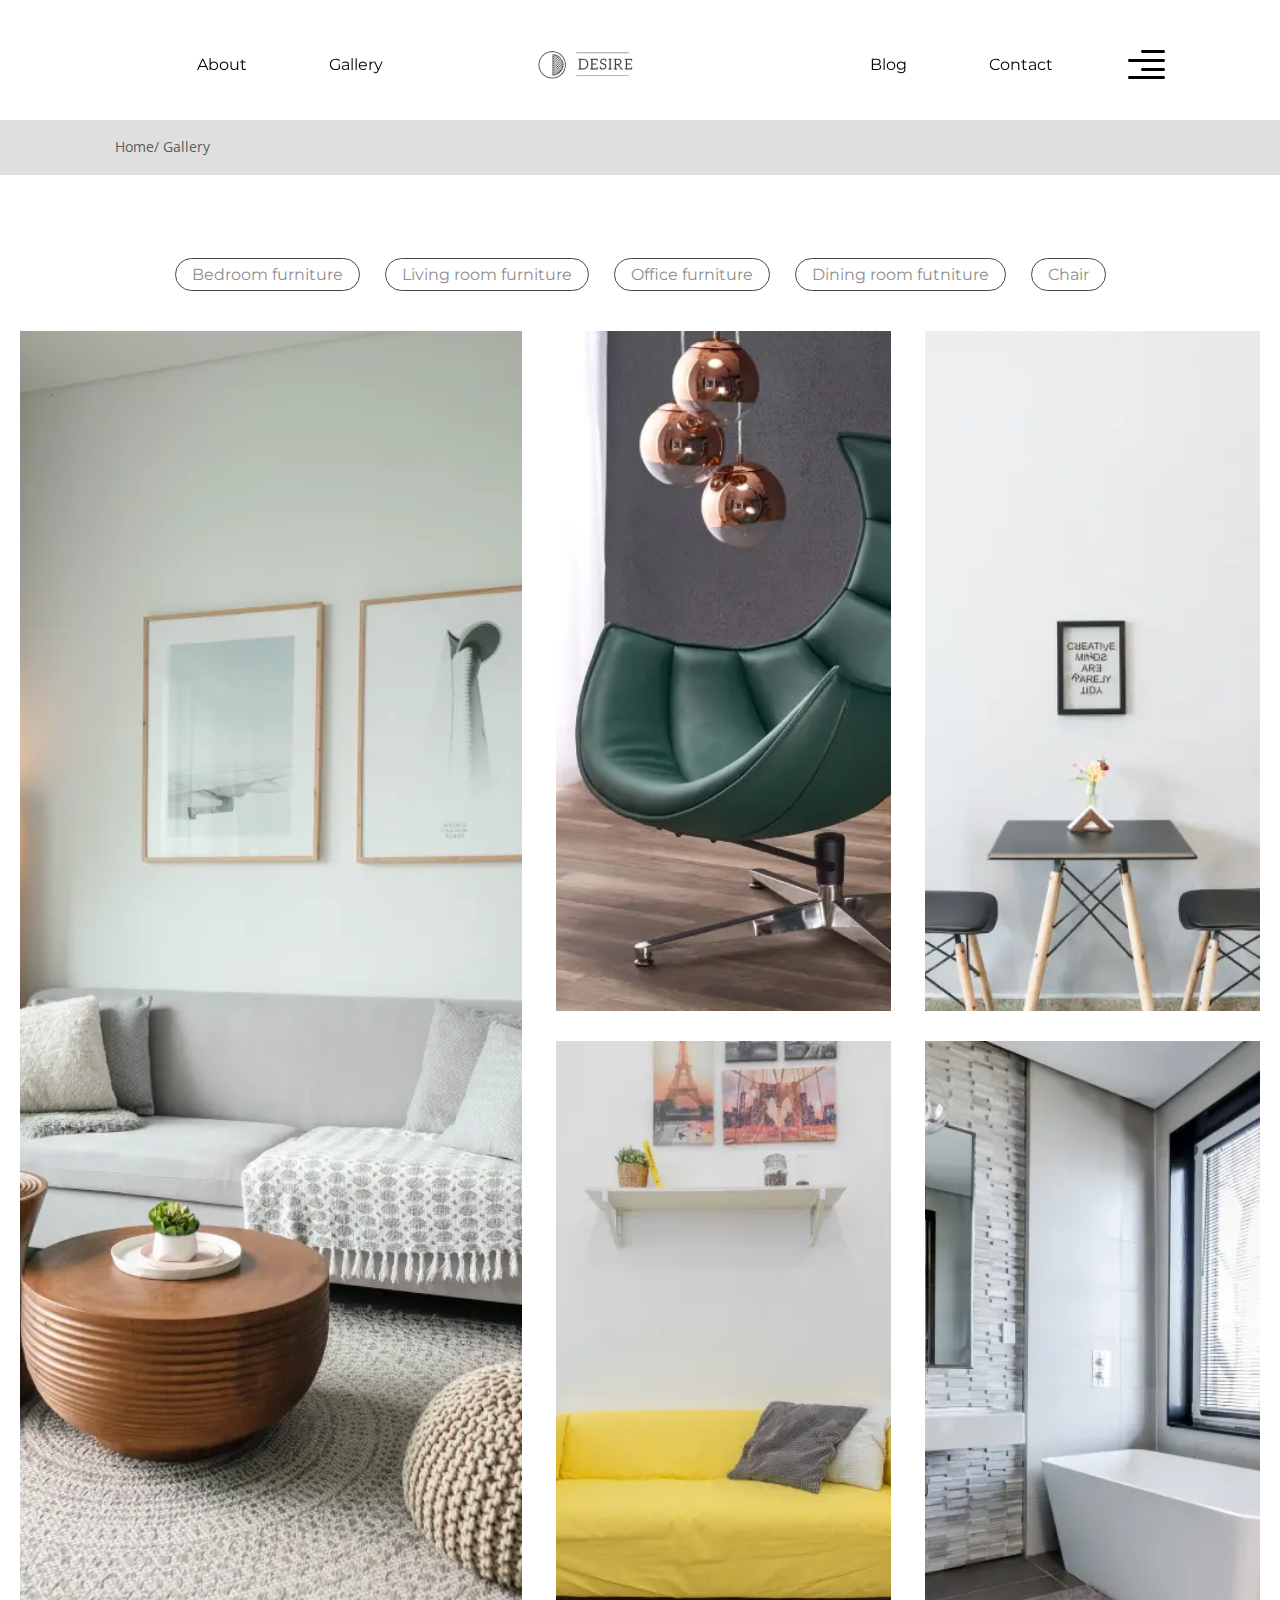
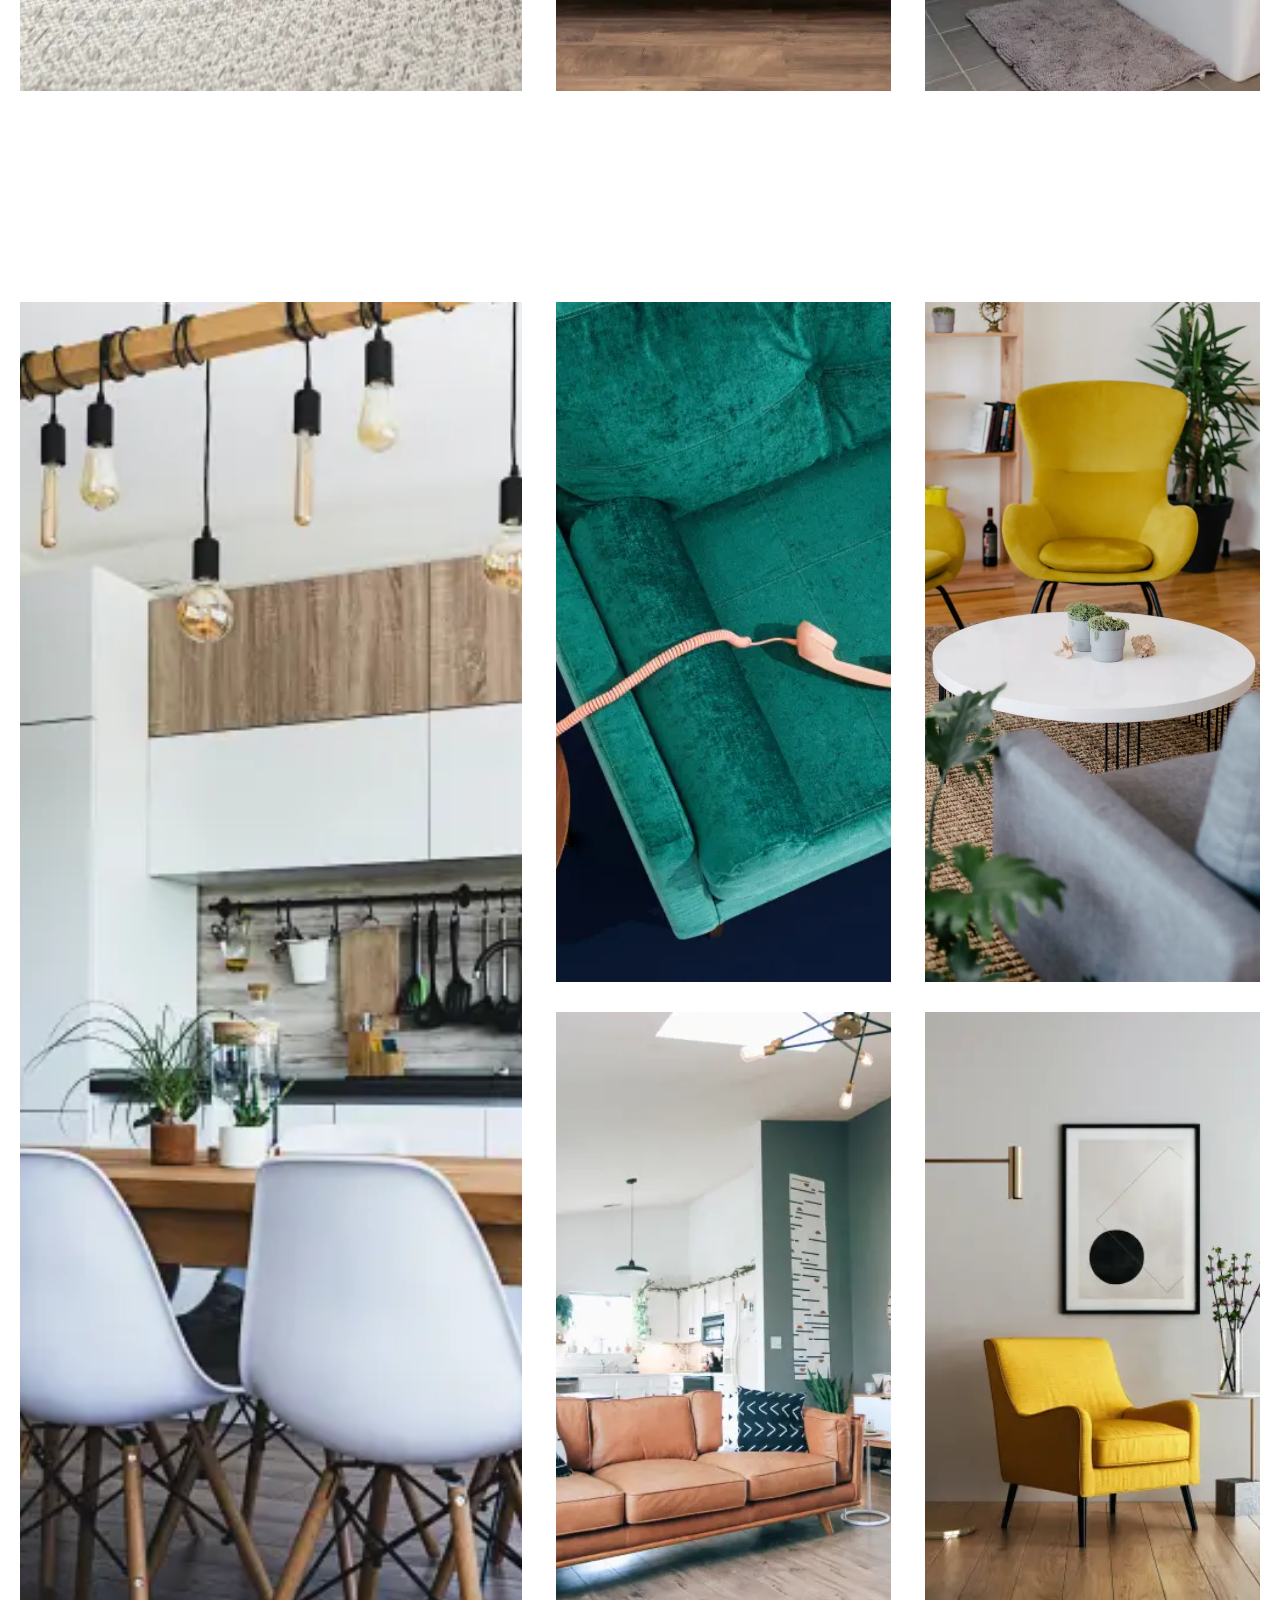
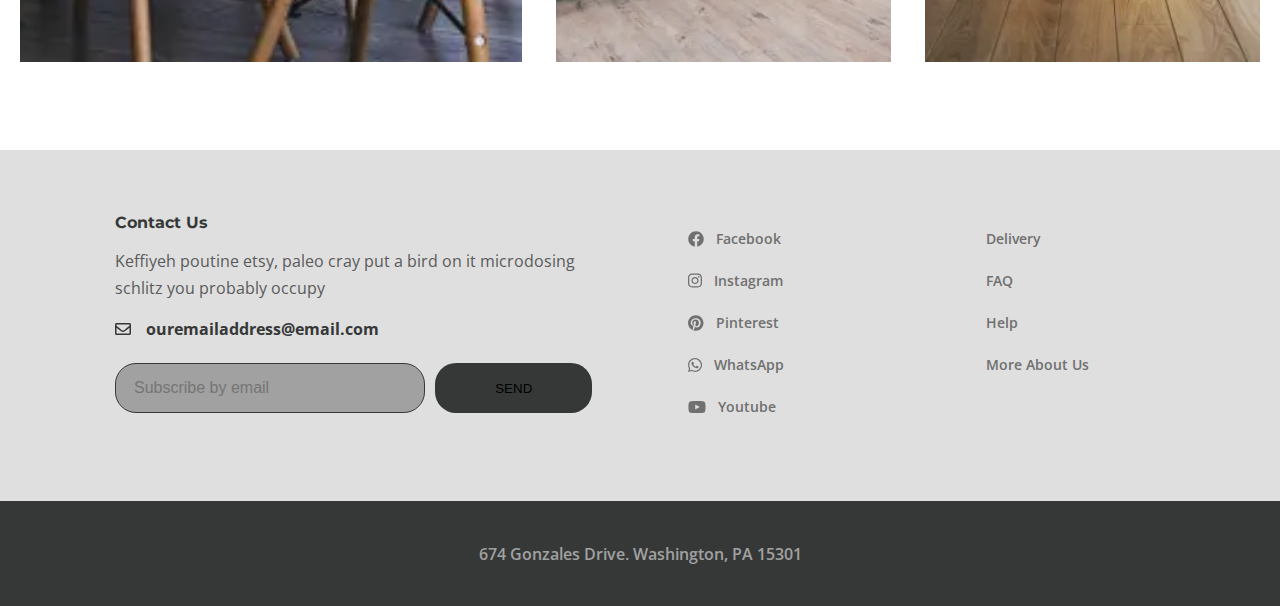
<file: gallery.html>
<!DOCTYPE html>
<html lang="en">
<head>
   <meta charset="UTF-8">
   <meta name="viewport" content="width=device-width, initial-scale=1.0">
   <title>FurnitureCollect</title>
   <link href="https://use.fontawesome.com/releases/v5.0.13/css/all.css" rel="stylesheet">
   <link rel="preconnect" href="https://fonts.gstatic.com">
   <link href="https://fonts.googleapis.com/css2?family=Poppins&display=swap" rel="stylesheet">
   <link rel="stylesheet" href="https://unpkg.com/swiper/swiper-bundle.min.css" />
   <link rel="stylesheet" href="css/style.css">
</head>

<body>
   <div class="wrapper">
      <header class="header">
   <div class="sm-container">
      <nav class="header_menu">
         <div class="header_menu-items">
            <div class="header_menu-item">
               <a href="about.html" class="header_link">About</a>
               <a href="gallery.html" class="header_link">Gallery</a>
            </div>
            <div class="header_menu-item">
               <a href="index.html">
                  <img src="img/logo.webp" alt="logo">
               </a>
            </div>
            <div class="header_menu-item">
               <a href="blog.html" class="header_link">Blog</a>
               <a href="contact.html" class="header_link">Contact</a>
            </div>
         </div>
         <img src="img/icon_menu.svg" alt="burgerMenu" id="burger-menu">
      </nav>
   </div>
</header>


      <main class="page">
         <div class="info">
            <div class="sm-container">
               <p>Home/ Gallery</p>
            </div>
         </div>
         <section class="products products-more">
            <div class="mx-container">
               <ul class="products_sort">
                  <li>
                     <a href="#" class="products_sort-link">Bedroom furniture</a>
                  </li>
                  <li>
                     <a href="#" class="products_sort-link">Living room furniture</a>
                  </li>
                  <li>
                     <a href="#" class="products_sort-link">Office furniture</a>
                  </li>
                  <li>
                     <a href="#" class="products_sort-link">Dining room futniture</a>
                  </li>
                  <li>
                     <a href="#" class="products_sort-link">Chair</a>
                  </li>
               </ul>
               <div class="products_gallery">
                  <div class="products_gallery-item first-product">
                     <img src="img/galleryImg/gallery-img1.webp" alt="product">
                  </div>
                  <div class="products_gallery-item second-product">
                     <img src="img/galleryImg/gallery-img2.webp" alt="product">
                  </div>
                  <div class="products_gallery-item third-product">
                     <img src="img/galleryImg/gallery-img3.webp" alt="product">
                  </div>
                  <div class="products_gallery-item fourth-product">
                     <img src="img/galleryImg/gallery-img4.webp" alt="product">
                  </div>
                  <div class="products_gallery-item fifth-product">
                     <img src="img/galleryImg/gallery-img5.webp" alt="product">
                  </div>
               </div>
            </div>
         </section>
         <section class="products products-more">
            <div class="mx-container">
               <div class="products_gallery products-more-gallery">
                  <div class="products_gallery-item first-product products-more-gallery-item">
                     <img src="img/galleryImg/gallery-img6.webp" alt="product">
                  </div>
                  <div class="products_gallery-item second-product products-more-gallery-item">
                     <img src="img/galleryImg/gallery-img7.webp" alt="product">
                  </div>
                  <div class="products_gallery-item third-product products-more-gallery-item">
                     <img src="img/galleryImg/gallery-img8.webp" alt="product">
                  </div>
                  <div class="products_gallery-item fourth-product products-more-gallery-item">
                     <img src="img/galleryImg/gallery-img9.webp" alt="product">
                  </div>
                  <div class="products_gallery-item fifth-product products-more-gallery-item">
                     <img src="img/galleryImg/gallery-img10.webp" alt="product">
                  </div>
               </div>
            </div>
         </section>
      </main>
      <footer class="footer">
   <div class="footer_top">
      <div class="sm-container">
         <div class="footer_top-content">
            <div class="footer_top-content-item left-item">
               <h4>Contact Us</h4>
               <p>Keffiyeh poutine etsy, paleo cray put a bird on it microdosing schlitz you probably occupy
               </p>
               <span>ouremailaddress@email.com</span>
               <form action="#" class="form" id="footer-input">
                  <input type="text" placeholder="Subscribe by email " class="input-form">
                  <button type="submit">Send</button>
               </form>
            </div>
            <div class="footer_top-content-item center-item">
               <ul class="footer_top-content-item-list">
                  <li>
                     <img src="img/facebook.svg" alt="facebook">
                     <a href="#" class="footer_top-content-item-list-link">
                        Facebook
                     </a>
                  </li>
                  <li>
                     <img src="img/instagram.svg" alt="Instagram">
                     <a href="#" class="footer_top-content-item-list-link">
                        Instagram
                     </a>
                  </li>
                  <li>
                     <img src="img/Pinterest.svg" alt="Pinterest">
                     <a href="#" class="footer_top-content-item-list-link">
                        Pinterest
                     </a>
                  </li>
                  <li>
                     <img src="img/whatsapp.svg" alt="WhatsApp">
                     <a href="#" class="footer_top-content-item-list-link">
                        WhatsApp
                     </a>
                  </li>
                  <li>
                     <img src="img/youtube.svg" alt="Youtube">
                     <a href="#" class="footer_top-content-item-list-link">
                        Youtube
                     </a>
                  </li>
               </ul>
            </div>
            <div class="footer_top-content-item right-item">
               <ul class="footer_top-content-item-list">
                  <li>
                     <a href="#" class="footer_top-content-item-list-link">
                        Delivery
                     </a>
                  </li>
                  <li>
                     <a href="#" class="footer_top-content-item-list-link">
                        FAQ
                     </a>
                  </li>
                  <li>
                     <a href="#" class="footer_top-content-item-list-link">
                        Help
                     </a>
                  </li>
                  <li>
                     <a href="#" class="footer_top-content-item-list-link">
                        More About Us
                     </a>
                  </li>
               </ul>
            </div>
         </div>
      </div>
   </div>
   <div class="footer_bottom">
      <div class="sm-container">
         <p>674 Gonzales Drive. Washington, PA 15301</p>
      </div>
   </div>
</footer>
   </div>
   <script src="https://unpkg.com/swiper/swiper-bundle.min.js"></script>
<script src="js/script.js"></script>
</body>

</html>
</file>
<file: css/style.css>
@import url("https://fonts.googleapis.com/css?family=Montserrat:700");

@import url("https://fonts.googleapis.com/css?family=Open+Sans:regular,600");

/* Large desktops and laptops */

/* Iphone 5 */

html {
  scroll-behavior: smooth;
  height: 100%;
}

body {
  font-family: "Montserrat";
  font-weight: 400;
  background-color: white;
  color: #5a5a5a;
}

body._lock {
  overflow: hidden;
}

*,
:before,
:after {
  -webkit-box-sizing: border-box;
  box-sizing: border-box;
  margin: 0;
  padding: 0;
}

h1,
h2,
h3,
h4,
h5,
h6,
ul,
p {
  margin: 0;
  padding: 0;
}

h1,
h2,
h3 {
  font-weight: 700;
}

h1 {
  font-size: 110px;
  line-height: 134px;
  color: #363838;
}

h2 {
  font-size: 60px;
  line-height: 80px;
  text-align: center;
  color: #363838;
}

h3 {
  font-size: 36px;
  line-height: 51px;
  text-align: center;
  color: #363838;
}

h4 {
  font-style: normal;
  font-weight: bold;
  font-size: 16px;
  line-height: 23px;
  color: #363838;
}

p {
  font-family: "Open Sans";
  font-weight: 600;
  text-align: center;
}

span {
  font-family: "Open Sans";
  font-weight: 400;
  color: #5a5a5a;
}

ul {
  padding: 0;
  list-style: none;
}

a {
  text-decoration: none;
  color: black;
  display: inline-block;
}

img {
  max-width: 100%;
  display: block;
}

input,
select {
  outline: none;
  border: 1px solid #e0e0e0;
  border-radius: 5px;
}

button {
  outline: none;
  border: none;
  text-transform: uppercase;
}

.wrapper {
  width: 100%;
  min-height: 100%;
  overflow: hidden;
}

.mx-container {
  max-width: 1876px;
  margin: 0 auto;
  padding: 0 20px;
  height: 100%;
  position: relative;
}

.sm-container {
  max-width: 1090px;
  margin: 0 auto;
  padding: 0 20px;
  height: 100%;
}

.page {
  padding-top: 120px;
}

.header__menu-burger {
  width: 30px;
  height: 25px;
  position: relative;
  cursor: pointer;
}

.header__menu-burger span {
  position: absolute;
  top: 0;
  left: 0;
  background-color: black;
  width: 100%;
  height: 2px;
  transition: all 0.3s;
  -webkit-transition: all 0.3s;
  -moz-transition: all 0.3s;
  -ms-transition: all 0.3s;
  -o-transition: all 0.3s;
}

.header__menu-burger span:nth-child(2) {
  top: 45%;
}

.header__menu-burger span:nth-child(3) {
  top: 85%;
}

.header__menu-burger._show span:nth-child(2) {
  transform: translate(-100%, 0);
  -webkit-transform: translate(-100%, 0);
  -moz-transform: translate(-100%, 0);
  -ms-transform: translate(-100%, 0);
  -o-transform: translate(-100%, 0);
  opacity: 0;
  visibility: hidden;
}

.header__menu-burger._show span:nth-child(1) {
  top: 50%;
  transform: rotate(45deg);
  -webkit-transform: rotate(45deg);
  -moz-transform: rotate(45deg);
  -ms-transform: rotate(45deg);
  -o-transform: rotate(45deg);
}

.header__menu-burger._show span:nth-child(3) {
  top: 50%;
  transform: rotate(-45deg);
  -webkit-transform: rotate(-45deg);
  -moz-transform: rotate(-45deg);
  -ms-transform: rotate(-45deg);
  -o-transform: rotate(-45deg);
}

.header {
  position: fixed;
  top: 0;
  left: 0;
  width: 100%;
  padding: 49px 0;
  z-index: 10000;
  transition: 0.3s;
  -webkit-transition: 0.3s;
  -moz-transition: 0.3s;
  -ms-transition: 0.3s;
  -o-transition: 0.3s;
}

.header_menu {
  display: -webkit-box;
  display: -ms-flexbox;
  display: flex;
  -webkit-box-pack: justify;
  -ms-flex-pack: justify;
  justify-content: space-between;
}

.header_menu-items {
  display: -webkit-box;
  display: -ms-flexbox;
  display: flex;
  -webkit-box-pack: justify;
  -ms-flex-pack: justify;
  justify-content: space-between;
  -webkit-box-flex: 1;
  -ms-flex: 1 1 auto;
  flex: 1 1 auto;
}

.header_menu-items .header_menu-item {
  display: -webkit-box;
  display: -ms-flexbox;
  display: flex;
  -webkit-box-align: center;
  -ms-flex-align: center;
  align-items: center;
}

.header_menu-items .header_menu-item .header_link {
  margin-left: 82px;
}

.header_menu #burger-menu {
  margin-left: 75px;
  display: inline-block;
  cursor: pointer;
}

.header._bg {
  padding: 20px 0;
  background-color: #6b9487;
  transition: 0.3s;
  -webkit-transition: 0.3s;
  -moz-transition: 0.3s;
  -ms-transition: 0.3s;
  -o-transition: 0.3s;
}

.footer_top {
  padding: 61px 0 80px 0;
  background-color: #dfdfdf;
}

.footer_top-content {
  display: grid;
  grid-template-columns: repeat(11, 1fr);
  justify-items: left;
}

.footer_top-content-item p {
  text-align: left;
  margin-top: 14px;
  line-height: 27px;
  font-weight: normal;
}

.footer_top-content-item span {
  display: block;
  margin-top: 16px;
  padding-left: 31px;
  background-image: url("../img/email-icon.svg");
  background-position: left;
  background-repeat: no-repeat;
  background-size: 16px;
  font-weight: 700;
  color: #363838;
  font-family: "Open Sans";
}

.footer_top-content-item .form {
  margin-top: 23px;
  max-width: 100%;
  display: -webkit-box;
  display: -ms-flexbox;
  display: flex;
  -ms-flex-wrap: wrap;
  flex-wrap: wrap;
  gap: 10px;
}

.footer_top-content-item .form input {
  -webkit-box-flex: 1;
  -ms-flex: 1 1 auto;
  flex: 1 1 auto;
  mix-blend-mode: normal;
  border: 1px solid #3a3838;
  border-radius: 21px;
  padding: 10px 6px 10px 18px;
  outline: none;
  color: black;
  font-weight: 400;
  font-size: 16px;
  line-height: 28px;
  background: #a1a1a1;
}

.footer_top-content-item .form button {
  padding: 15px 60px 15px 60px;
  background: #363838;
  border-radius: 21px;
  cursor: pointer;
}

.footer_top-content-item-list li {
  margin-top: 14px;
  display: -webkit-box;
  display: -ms-flexbox;
  display: flex;
}

.footer_top-content-item-list-link {
  font-family: "Open Sans";
  margin-left: 12px;
  font-weight: 600;
  font-size: 14px;
  line-height: 28px;
  color: #707070;
}

.footer_top-content .left-item {
  grid-column: 1/6;
}

.footer_top-content .center-item {
  grid-column: 7/10;
}

.footer_top-content .right-item {
  grid-column: 10/12;
}

.footer_bottom {
  padding: 42px 0 41px 0;
  background: #363838;
}

.footer_bottom p {
  color: #a1a1a1;
}

.about_us {
  height: 399px;
  background-image: url("../img/aboutImg/bg-top.webp");
  background-position: center;
  background-repeat: no-repeat;
  background-size: cover;
}

.about_us-content {
  height: 100%;
  display: -webkit-box;
  display: -ms-flexbox;
  display: flex;
  -webkit-box-pack: center;
  -ms-flex-pack: center;
  justify-content: center;
  -webkit-box-align: center;
  -ms-flex-align: center;
  align-items: center;
}

.about_more {
  padding: 129px 0 40px 0;
}

.about_more h3 {
  text-align: left;
  font-size: 36px;
  line-height: 60px;
  position: relative;
}

.about_more h3:after {
  content: "";
  position: absolute;
  bottom: -20px;
  left: 0;
  background: #6d7278;
  border: 1px solid #979797;
  width: 200px;
  height: 2px;
}

.about_more-content P {
  font-weight: 400;
  text-align: left;
  margin: 23px 0 0 285px;
  font-size: 16px;
  line-height: 27px;
}

.video {
  height: 414px;
  background-image: url("../img/aboutImg/bg-video.webp");
  background-position: center;
  background-repeat: no-repeat;
  background-size: cover;
}

.video_content {
  width: 100%;
  height: 100%;
  position: relative;
}

.video_content-button {
  width: 80px;
  height: 80px;
  cursor: pointer;
  background-image: url("../img/aboutImg/play_button.svg");
  position: absolute;
  top: 50%;
  left: 50%;
  transform: translate(-50%, -50%);
  -webkit-transform: translate(-50%, -50%);
  -moz-transform: translate(-50%, -50%);
  -ms-transform: translate(-50%, -50%);
  -o-transform: translate(-50%, -50%);
  transition: 0.3s;
  -webkit-transition: 0.3s;
  -moz-transition: 0.3s;
  -ms-transition: 0.3s;
  -o-transition: 0.3s;
}

.video_content-button.hidden {
  opacity: 0;
  visibility: hidden;
}

.video-popap {
  padding: 0 20px;
  transition: 0.3s;
  position: fixed;
  top: -100%;
  left: 0;
  width: 100%;
  height: 100%;
  display: -webkit-box;
  display: -ms-flexbox;
  display: flex;
  -webkit-box-pack: center;
  -ms-flex-pack: center;
  justify-content: center;
  -webkit-box-align: center;
  -ms-flex-align: center;
  align-items: center;
  background-color: rgba(0, 0, 0, 0.9);
  -webkit-transition: 0.3s;
  -moz-transition: 0.3s;
  -ms-transition: 0.3s;
  -o-transition: 0.3s;
  transform: translate(0, -100%) scale(0);
  -webkit-transform: translate(0, -100%) scale(0);
  -moz-transform: translate(0, -100%) scale(0);
  -ms-transform: translate(0, -100%) scale(0);
  -o-transform: translate(0, -100%) scale(0);
  visibility: hidden;
  opacity: 0;
  z-index: 999;
}

.video-popap-container {
  max-width: 500px;
}

.video-popap-container video {
  width: 100%;
  min-height: 100%;
  outline: none;
}

.video-popap.show {
  top: 0;
  transform: translate(0, 0%) scale(1);
  -webkit-transform: translate(0, 0%) scale(1);
  -moz-transform: translate(0, 0%) scale(1);
  -ms-transform: translate(0, 0%) scale(1);
  -o-transform: translate(0, 0%) scale(1);
  visibility: visible;
  opacity: 1;
  display: -webkit-box;
  display: -ms-flexbox;
  display: flex;
  -webkit-box-pack: center;
  -ms-flex-pack: center;
  justify-content: center;
  -webkit-box-align: center;
  -ms-flex-align: center;
  align-items: center;
}

.video-popap.show .video {
  background-image: none;
}

.details {
  padding: 98px 0 75px 0;
  background-image: url("../img/bg-slider.webp");
  background-position: center;
  background-size: cover;
  background-repeat: no-repeat;
  position: relative;
}

.details:after {
  content: "";
  position: absolute;
  top: 0;
  left: 0;
  width: 100%;
  height: 235px;
  background-color: white;
}

.details_container {
  display: grid;
  grid-template-columns: 1fr minmax(auto, 825px);
  position: relative;
  z-index: 1;
}

.details_container img {
  display: none;
}

.details_content {
  grid-column: 2/3;
}

.details_content-progress-item {
  margin-top: 33px;
}

.details_content-progress-item p {
  display: -webkit-box;
  display: -ms-flexbox;
  display: flex;
  -webkit-box-pack: justify;
  -ms-flex-pack: justify;
  justify-content: space-between;
}

.details_content-progress-item progress {
  width: 100%;
  border-radius: 4px;
  height: 2px;
}

.details_content-progress-item progress::-webkit-progress-bar {
  background: white;
}

.details_content-progress-item progress::-webkit-progress-value {
  background: #363838;
}

.details_content h2 {
  font-size: 36px;
  line-height: 60px;
  text-align: left;
  position: relative;
}

.details_content h2:after {
  content: "";
  position: absolute;
  bottom: -16px;
  left: 0;
  width: 200px;
  height: 2px;
  background: #6d7278;
  border: 1px solid #979797;
  border-radius: 1px;
}

.details_content p {
  text-align: left;
  margin-top: 41px;
  font-weight: normal;
  font-size: 16px;
  line-height: 27px;
}

.gallery-more {
  padding: 54px 0 72px 0;
}

.gallery-more .collection_gallery .collection_gallery-item .mask .mask-title:after {
  bottom: -19px;
}

.gallery-more .collection_gallery .collection_gallery-item .mask p {
  font-weight: 600;
  font-size: 14px;
  line-height: 28px;
  margin-top: 50px;
}

.info {
  padding: 13px 0 14px 0;
  background: #dfdfdf;
}

.info p {
  text-align: left;
  font-weight: normal;
  font-size: 14px;
  line-height: 28px;
}

.products-more {
  padding-top: 83px;
}

.blog {
  padding: 58px 0 66px 0;
}

.blog_container {
  display: grid;
  grid-template-columns: minmax(auto, 730px) minmax(auto, 349px);
  -webkit-column-gap: 31px;
  -moz-column-gap: 31px;
  column-gap: 31px;
}

.blog_container .blog_content {
  grid-column: 1/2;
}

.blog_container .blog_content-item {
  position: relative;
  margin-top: 50px;
}

.blog_container .blog_content-item.bg {
  margin-top: 72px;
  background: rgba(223, 223, 223, 0.5);
  padding: 54px 65px;
}

.blog_container .blog_content-item.bg.citation {
  font-weight: 300;
  font-size: 24px;
  line-height: 38px;
}

.blog_container .blog_content-item.bg p,
.blog_container .blog_content-item.bg h3 {
  margin-top: 0;
  text-align: center;
}

.blog_container .blog_content-item.bg p {
  position: relative;
}

.blog_container .blog_content-item.bg p:after {
  content: "";
  position: absolute;
  bottom: -23px;
  left: 50%;
  transform: translate(-50%, 0);
  -webkit-transform: translate(-50%, 0);
  -moz-transform: translate(-50%, 0);
  -ms-transform: translate(-50%, 0);
  -o-transform: translate(-50%, 0);
  border-radius: 0.5px;
  background: #6d7278;
  border: 1px solid #979797;
  width: 200px;
  height: 1px;
}

.blog_container .blog_content-item.bg h3 {
  margin-top: 47px;
  color: rgba(54, 56, 56, 0.9033);
  font-weight: bold;
  font-size: 16px;
  line-height: 22px;
}

.blog_container .blog_content-item.gallery_video {
  display: grid;
  grid-template-columns: 1fr;
  grid-template-rows: minmax(auto, 415px) minmax(auto, 113px);
}

.blog_container .blog_content-item.gallery_video .video-content {
  background-image: url("../img/blogImg/bg-video.webp");
  background-position: center;
  background-repeat: no-repeat;
  background-size: cover;
}

.blog_container .blog_content span,
.blog_container .blog_content h3,
.blog_container .blog_content p {
  text-align: left;
}

.blog_container .blog_content span {
  margin-top: 25px;
  font-weight: 600;
  font-size: 14px;
  line-height: 28px;
}

.blog_container .blog_content h3 {
  margin-top: 9px;
  font-weight: bold;
  font-size: 24px;
  line-height: 38px;
}

.blog_container .blog_content p {
  margin-top: 6px;
  font-weight: normal;
  font-size: 16px;
  line-height: 27px;
}

.blog_container .blog_sidebar {
  grid-column: 2/3;
}

.blog_container .blog_sidebar-item {
  margin-top: 44px;
}

.blog_container .blog_sidebar-item .search {
  position: relative;
}

.blog_container .blog_sidebar-item .search input {
  width: 100%;
  font-size: 14px;
  line-height: 28px;
  border-radius: 25px;
  -webkit-border-radius: 25px;
  -moz-border-radius: 25px;
  -ms-border-radius: 25px;
  -o-border-radius: 25px;
  padding: 5px 40px 5px 20px;
}

.blog_container .blog_sidebar-item .search input:focus + button {
  visibility: hidden;
}

.blog_container .blog_sidebar-item .search button {
  width: 17px;
  height: 17px;
  cursor: pointer;
  position: absolute;
  top: 50%;
  right: 15px;
  background: none;
  transform: translate(0, -50%);
  -webkit-transform: translate(0, -50%);
  -moz-transform: translate(0, -50%);
  -ms-transform: translate(0, -50%);
  -o-transform: translate(0, -50%);
  visibility: visible;
}

.blog_container .blog_sidebar-item h3 {
  font-weight: bold;
  font-size: 16px;
  line-height: 23px;
  text-align: left;
}

.blog_container .blog_sidebar .categories__item {
  margin-top: 14px;
}

.blog_container .blog_sidebar .categories__item a {
  font-family: "Open Sans";
  font-style: normal;
  font-weight: 400;
  font-size: 16px;
  line-height: 27px;
  color: #5a5a5a;
}

.blog_container .blog_sidebar .recent__item {
  margin-top: 24px;
}

.blog_container .blog_sidebar .recent__item p,
.blog_container .blog_sidebar .recent__item span {
  text-align: left;
}

.blog_container .blog_sidebar .recent__item p {
  font-weight: normal;
  font-size: 16px;
  line-height: 27px;
}

.blog_container .blog_sidebar .recent__item-lightly {
  font-weight: normal;
  font-size: 14px;
  line-height: 28px;
  color: #a1a1a1;
}

.blog_container .blog_sidebar .tags .soc__list {
  margin-top: 10px;
  display: -webkit-box;
  display: -ms-flexbox;
  display: flex;
  -ms-flex-wrap: wrap;
  flex-wrap: wrap;
  gap: 10px;
}

.blog_container .blog_sidebar .tags .soc__list-link {
  font-style: normal;
  font-weight: normal;
  font-size: 12px;
  line-height: 28px;
  color: #8f8d8d;
  padding: 0 16px;
  border-radius: 25px;
  -webkit-border-radius: 25px;
  -moz-border-radius: 25px;
  -ms-border-radius: 25px;
  -o-border-radius: 25px;
  border: 1px solid #454647;
  color: #8f8d8d;
}

.blog_container .blog_sidebar .soc__list {
  display: -webkit-box;
  display: -ms-flexbox;
  display: flex;
  -ms-flex-wrap: wrap;
  flex-wrap: wrap;
  gap: 20px;
}

.blog_page {
  margin-top: 50px;
  display: -webkit-box;
  display: -ms-flexbox;
  display: flex;
  -webkit-box-pack: center;
  -ms-flex-pack: center;
  justify-content: center;
  -webkit-box-align: center;
  -ms-flex-align: center;
  align-items: center;
}

.blog_page a,
.blog_page span {
  font-weight: 600;
  font-size: 14px;
  line-height: 28px;
  font-style: normal;
}

.blog_page a:not(:nth-child(1)),
.blog_page span {
  margin-left: 10px;
  color: #707070;
}

.swiper-button-prev {
  width: 10px;
  height: 17px;
  top: 40%;
  transform: translate(0, -40%);
  -webkit-transform: translate(0, -40%);
  -moz-transform: translate(0, -40%);
  -ms-transform: translate(0, -40%);
  -o-transform: translate(0, -40%);
  outline: none;
}

.swiper-button-prev:after {
  content: "";
  background-image: url("../img/blogImg/arrow-prev.svg");
  background-position: center;
  background-repeat: no-repeat;
  background-size: cover;
  width: 10px;
  height: 17px;
}

.swiper-button-next {
  width: 10px;
  height: 17px;
  top: 40%;
  transform: translate(0, -40%);
  -webkit-transform: translate(0, -40%);
  -moz-transform: translate(0, -40%);
  -ms-transform: translate(0, -40%);
  -o-transform: translate(0, -40%);
  outline: none;
}

.swiper-button-next:after {
  content: "";
  background-image: url("../img/blogImg/arrow-next.svg");
  background-position: center;
  background-repeat: no-repeat;
  background-size: cover;
  width: 10px;
  height: 17px;
}

.cart.page__cart {
  height: 704px;
  background-image: url("../img/loading.gif");
  background-position: center;
  background-repeat: no-repeat;
  background-size: 100px;
}

.contacts__all-us {
  max-width: 825px;
  margin-left: auto;
  margin-top: 40px;
}

.contacts__all-us .sociate__list {
  display: -webkit-box;
  display: -ms-flexbox;
  display: flex;
  gap: 36px;
}

.contacts .all-us__item p {
  text-align: left;
}

.contacts .all-us__item:nth-child(2) {
  margin-top: 21px;
  font-weight: normal;
  font-size: 16px;
  line-height: 28px;
  color: #a1a1a1;
}

.contacts .all-us__item:nth-child(3) {
  margin-top: 10px;
  font-weight: normal;
  font-size: 16px;
  line-height: 27px;
  color: #5a5a5a;
}

.contacts .all-us__item:nth-child(4) {
  margin-top: 16px;
  font-weight: 600;
  font-size: 14px;
  line-height: 28px;
  color: #363838;
  display: -webkit-box;
  display: -ms-flexbox;
  display: flex;
  gap: 14px;
}

.contacts .all-us__item:nth-child(5) {
  margin-top: 50px;
}

.contact-us.form-contact__item {
  display: grid;
  gap: 13px;
}

.contact-us__item:not(:nth-child(4)) {
  display: grid;
}

.contact-us__item--inputs {
  grid-template-columns: repeat(2, 1fr);
  gap: 11px;
}

.contact-us__input {
  padding: 10px 17px;
  border: 1px solid #dfdfdf;
  border-radius: 20px;
  outline: none;
  transition: 0.3s;
  -webkit-transition: 0.3s;
  -moz-transition: 0.3s;
  -ms-transition: 0.3s;
  -o-transition: 0.3s;
  position: relative;
}

.contact-us__input:focus {
  -webkit-box-shadow: 0px 1px 10px 2px #3de03d;
  box-shadow: 0px 1px 10px 2px #3de03d;
}

.contact-us__input::-webkit-input-placeholder {
  color: #a1a1a1;
}

.contact-us__input::-moz-placeholder {
  color: #a1a1a1;
}

.contact-us__input:-ms-input-placeholder {
  color: #a1a1a1;
}

.contact-us__input::-ms-input-placeholder {
  color: #a1a1a1;
}

.contact-us__input::placeholder {
  color: #a1a1a1;
}

.contact-us__input.error {
  -webkit-box-shadow: 0px 1px 10px 1px rgba(235, 19, 19, 0.925);
  box-shadow: 0px 1px 10px 1px rgba(235, 19, 19, 0.925);
}

.contact-us__input.error:focus {
  -webkit-box-shadow: 0px 1px 10px 1px #3de03d;
  box-shadow: 0px 1px 10px 1px #3de03d;
}

.contact-us__textarea {
  padding: 10px 17px;
  border: 1px solid #dfdfdf;
  border-radius: 20px;
  outline: none;
  resize: vertical;
  min-height: 125px;
  transition: 0.3s;
  -webkit-transition: 0.3s;
  -moz-transition: 0.3s;
  -ms-transition: 0.3s;
  -o-transition: 0.3s;
}

.contact-us__textarea:focus {
  -webkit-box-shadow: 0px 1px 10px 1px #3de03d;
  box-shadow: 0px 1px 10px 1px #3de03d;
}

.contact-us__textarea::-webkit-input-placeholder {
  color: #a1a1a1;
}

.contact-us__textarea::-moz-placeholder {
  color: #a1a1a1;
}

.contact-us__textarea:-ms-input-placeholder {
  color: #a1a1a1;
}

.contact-us__textarea::-ms-input-placeholder {
  color: #a1a1a1;
}

.contact-us__textarea::placeholder {
  color: #a1a1a1;
}

.contact-us__button {
  padding: 6px 65px;
  background: #363838;
  border-radius: 21px;
  cursor: pointer;
  font-size: 16px;
  line-height: 28px;
  text-align: center;
  color: #fffff0;
  justify-self: left;
}

.swiper-container {
  height: 100%;
}

.page_slider {
  position: relative;
  background-image: url("../img/bg-slider.webp");
  background-position: center;
  background-repeat: no-repeat;
  background-size: cover;
  position: relative;
}

.page_slider:after {
  content: "";
  width: 100%;
  position: absolute;
  bottom: 0;
  left: 0;
  background-color: white;
  height: 85px;
}

.slider_slide {
  display: -webkit-box;
  display: -ms-flexbox;
  display: flex;
  -webkit-box-pack: center;
  -ms-flex-pack: center;
  justify-content: center;
  -webkit-box-align: center;
  -ms-flex-align: center;
  align-items: center;
  gap: 19px;
}

.slider_slide-content {
  max-width: 635px;
}

.slider_slide-content h1 {
  position: relative;
}

.slider_slide-content h1:after {
  content: "";
  position: absolute;
  bottom: 0;
  left: 0;
  width: 185px;
  height: 1px;
  background-color: #6d7278;
}

.slider_slide-content p {
  text-align: left;
  margin-top: 53px;
}

.slider_slide img {
  max-width: 703px;
}

.swiper-pagination {
  position: absolute;
  bottom: -1%;
  left: 50%;
  transform: translate(-50%, 1%);
  -webkit-transform: translate(-50%, 1%);
  -moz-transform: translate(-50%, 1%);
  -ms-transform: translate(-50%, 1%);
  -o-transform: translate(-50%, 1%);
}

.swiper-pagination span {
  background-color: black;
  margin: 0 10px;
}

.swiper-pagination .swiper-pagination-bullet-active {
  background-color: #ffef35;
}

.collection {
  padding: 133px 0 104px 0;
}

.collection h3 {
  position: relative;
}

.collection h3:after {
  content: "";
  position: absolute;
  bottom: -25px;
  left: 50%;
  height: 1px;
  width: 252px;
  background: #6d7278;
  border: 1px solid #979797;
  transform: translate(-50%, 0);
  -webkit-transform: translate(-50%, 0);
  -moz-transform: translate(-50%, 0);
  -ms-transform: translate(-50%, 0);
  -o-transform: translate(-50%, 0);
}

.collection p {
  font-weight: normal;
  margin-top: 50px;
  font-size: 16px;
  line-height: 27px;
}

.collection_gallery {
  margin-top: 24px;
  display: grid;
  grid-template-columns: repeat(auto-fit, minmax(250px, auto));
  grid-auto-rows: minmax(auto, 350px);
}

.collection_gallery-item {
  position: relative;
  overflow: hidden;
  transition: 0.3s;
  -webkit-transition: 0.3s;
  -moz-transition: 0.3s;
  -ms-transition: 0.3s;
  -o-transition: 0.3s;
}

.collection_gallery-item:hover .mask {
  top: 0;
  transition: 0.3s;
  -webkit-transition: 0.3s;
  -moz-transition: 0.3s;
  -ms-transition: 0.3s;
  -o-transition: 0.3s;
}

.collection_gallery-item .mask {
  position: absolute;
  top: 100%;
  left: 0;
  width: 100%;
  height: 100%;
  background-color: rgba(255, 255, 255, 0.8);
  display: -webkit-box;
  display: -ms-flexbox;
  display: flex;
  -webkit-box-orient: vertical;
  -webkit-box-direction: normal;
  -ms-flex-direction: column;
  flex-direction: column;
  -webkit-box-pack: center;
  -ms-flex-pack: center;
  justify-content: center;
  -webkit-box-align: center;
  -ms-flex-align: center;
  align-items: center;
  transition: 0.3s;
  -webkit-transition: 0.3s;
  -moz-transition: 0.3s;
  -ms-transition: 0.3s;
  -o-transition: 0.3s;
}

.collection_gallery-item .mask h4 {
  position: relative;
}

.collection_gallery-item .mask h4:after {
  content: "";
  position: absolute;
  bottom: -19px;
  left: -5px;
  width: 200px;
  height: 1px;
  background-color: #6d7278;
  transform: translate(0, 0);
  -webkit-transform: translate(0, 0);
  -moz-transform: translate(0, 0);
  -ms-transform: translate(0, 0);
  -o-transform: translate(0, 0);
}

.collection_gallery-item img {
  width: 100%;
  height: 100%;
  -o-object-fit: cover;
  object-fit: cover;
}

.about {
  background-image: url("../img/bg-1.webp");
  background-position: center;
  background-repeat: no-repeat;
  background-size: cover;
  padding: 172px 0 156px 0;
  position: relative;
}

.about:after {
  content: "";
  position: absolute;
  top: 0;
  left: 0;
  width: 100%;
  height: 100%;
  background-color: rgba(255, 255, 255, 0.8);
}

.about h2 {
  max-width: 731px;
  text-align: left;
  color: #363838;
  position: relative;
  z-index: 1;
}

.about h2:after {
  content: "";
  position: absolute;
  bottom: -22px;
  left: 0;
  background: #6d7278;
  border: 1px solid #979797;
  border-radius: 0.5px;
  width: 200px;
  z-index: 1;
}

.about p {
  font-weight: normal;
  position: relative;
  margin-top: 44px;
  text-align: left;
  color: #363838;
  z-index: 1;
  max-width: 540px;
}

.process {
  padding: 79px 0 108px 0;
}

.process_content {
  display: grid;
  grid-template-columns: repeat(4, 1fr);
  grid-template-rows: repeat(2, 1fr);
  margin-top: 41px;
  position: relative;
}

.process_content:after {
  content: "";
  position: absolute;
  top: 50%;
  transform: translate(0, -50%);
  -webkit-transform: translate(0, -50%);
  -moz-transform: translate(0, -50%);
  -ms-transform: translate(0, -50%);
  -o-transform: translate(0, -50%);
  width: 100%;
  height: 1px;
  background-color: #363838;
}

.process_content-item {
  position: relative;
}

.process_content-item h4 {
  padding-left: 50px;
  line-height: 4;
}

.process_content-item p {
  text-align: left;
}

.process_content .item-first {
  grid-column: 1/2;
  grid-row: 1/2;
}

.process_content .item-first h4 {
  background-image: url("../img/tool-1.svg");
  background-position: left;
  background-repeat: no-repeat;
}

.process_content .item-first:after {
  content: "";
  position: absolute;
  bottom: -4px;
  left: -6px;
  width: 10px;
  height: 10px;
  background-color: black;
  border-radius: 50%;
  -webkit-border-radius: 50%;
  -moz-border-radius: 50%;
  -ms-border-radius: 50%;
  -o-border-radius: 50%;
}

.process_content .item-second {
  grid-column: 3/4;
  grid-row: 1/2;
}

.process_content .item-second h4 {
  background-image: url("../img/tool-2.svg");
  background-position: left;
  background-repeat: no-repeat;
}

.process_content .item-second:after {
  content: "";
  position: absolute;
  bottom: 0;
  left: 0;
  width: 2px;
  height: 20px;
  background-color: black;
}

.process_content .item-third {
  grid-column: 2/3;
  grid-row: 2/3;
}

.process_content .item-third h4 {
  background-image: url("../img/tool-3.svg");
  background-position: left;
  background-repeat: no-repeat;
}

.process_content .item-third:after {
  content: "";
  position: absolute;
  top: 0;
  left: 0;
  width: 2px;
  height: 20px;
  background-color: black;
}

.products {
  padding-bottom: 88px;
}

.products_sort {
  display: -webkit-box;
  display: -ms-flexbox;
  display: flex;
  -webkit-box-pack: center;
  -ms-flex-pack: center;
  justify-content: center;
  -webkit-box-align: center;
  -ms-flex-align: center;
  align-items: center;
  -ms-flex-wrap: wrap;
  flex-wrap: wrap;
}

.products_sort-link {
  color: #8f8d8d;
  padding: 6px 16px;
  border: 1px solid #454647;
  border-radius: 20px;
  transition: 0.3s;
  -webkit-transition: 0.3s;
  -moz-transition: 0.3s;
  -ms-transition: 0.3s;
  -o-transition: 0.3s;
}

.products_sort-link:hover {
  background-color: rgba(235, 235, 113, 0.952);
  border: none;
  color: black;
  font-weight: 600;
}

.products_gallery {
  margin-top: 40px;
  display: grid;
  grid-template-columns: repeat(7, minmax(auto, 340px));
  -webkit-box-pack: center;
  -ms-flex-pack: center;
  justify-content: center;
}

.products_gallery-item {
  position: relative;
}

.products_gallery-item img {
  width: 100%;
  height: 100%;
  -o-object-fit: cover;
  object-fit: cover;
}

.ideas {
  padding: 88px 0 46px 0;
}

.ideas h2 {
  font-size: 36px;
  line-height: 51px;
  text-align: center;
}

.ideas_content {
  margin-top: 7px;
  display: grid;
  grid-template-columns: repeat(2, minmax(auto, 587px));
  -webkit-box-pack: center;
  -ms-flex-pack: center;
  justify-content: center;
  -webkit-column-gap: 50px;
  -moz-column-gap: 50px;
  column-gap: 50px;
}

.ideas_content-row {
  display: grid;
  grid-template-rows: 330px auto auto;
  -webkit-box-align: start;
  -ms-flex-align: start;
  align-items: start;
  row-gap: 20px;
}

.ideas_content-row img {
  width: 100%;
  height: 100%;
  -o-object-fit: cover;
  object-fit: cover;
}

.ideas_content-row-text {
  display: grid;
  grid-template-rows: 1fr auto;
}

.ideas_content-row-text span {
  color: #707070;
  font-weight: 400;
}

.ideas_content-row-text h4 {
  margin-top: 7px;
  font-size: 24px;
  line-height: 38px;
}

@media screen and (min-width: 850px) {
  .products_sort li:not(:nth-child(1)) {
    margin-left: 25px;
  }
}

@media screen and (min-width: 1000px) {
  .products_gallery {
    grid-template-rows: repeat(4, minmax(auto, 340px));
  }

  .products_gallery .first-product {
    grid-column: 1/4;
    grid-row: 1/6;
  }

  .products_gallery .second-product {
    margin: 0 34px;
    grid-column: 4/6;
    grid-row: 1/3;
  }

  .products_gallery .third-product {
    grid-column: 6/8;
    grid-row: 1/3;
  }

  .products_gallery .fourth-product {
    margin: 30px 34px 0 34px;
    grid-column: 4/6;
    grid-row: 3/5;
  }

  .products_gallery .fifth-product {
    margin-top: 30px;
    grid-column: 6/8;
    grid-row: 3/5;
  }
}

@media screen and (min-width: 1380px) {
  .collection_gallery {
    -webkit-column-gap: 30px;
    -moz-column-gap: 30px;
    column-gap: 30px;
  }
}

@media screen and (min-width: 1600px) {
  .details_container img {
    position: absolute;
    bottom: 50px;
    left: -20%;
    max-width: 100%;
    -webkit-transform: translateX(-20%);
    transform: translateX(-20%);
  }
}

@media screen and (max-width: 1380px) {
  .page_slider {
    position: relative;
    background-image: url("../img/bg-slider.webp");
    background-position: center;
    background-repeat: no-repeat;
    background-size: cover;
    position: relative;
  }

  .page_slider:after {
    content: "";
    width: 100%;
    position: absolute;
    bottom: 0;
    left: 0;
    background-color: white;
    height: 85px;
  }

  .slider_slide {
    display: -webkit-box;
    display: -ms-flexbox;
    display: flex;
    -webkit-box-pack: center;
    -ms-flex-pack: center;
    justify-content: center;
    -webkit-box-align: center;
    -ms-flex-align: center;
    align-items: center;
  }

  .slider_slide-content {
    max-width: 635px;
  }

  .slider_slide-content h1 {
    font-size: 70px;
    line-height: 130%;
  }

  .slider_slide img {
    max-width: 513px;
  }

  .swiper-pagination span {
    background-color: black;
  }

  .swiper-pagination .swiper-pagination-bullet-active {
    background-color: #ffef35;
  }

  .swiper-container-horizontal > .swiper-pagination-bullets .swiper-pagination-bullet {
    margin: 0 10px;
  }

  .collection_gallery {
    gap: 10px;
  }
}

@media (max-width: 1000px) {
  h2 {
    font-size: 42px;
  }

  h3 {
    font-size: 42px;
  }

  .header {
    padding: 29px 0;
  }

  .page {
    padding-top: 100px;
  }

  .slider_slide-content h1 {
    font-size: 50px;
  }

  .slider_slide img {
    max-width: 413px;
  }

  .products_sort li {
    margin-left: 10px;
    margin-top: 10px;
  }

  .blog_container {
    display: block;
  }

  .swiper-slide {
    width: 100%;
  }

  .swiper-slide img {
    width: 100%;
  }

  .blog_content-item .slider-blog-slide img {
    width: 100%;
  }

  .about h2 {
    font-size: 42px;
    line-height: 130%;
  }

  /* Portrait tablets and small desktops */

  /* Landscape phones and portrait tablets */

  /* Portrait phones and smaller */

  .products_gallery-item img {
    -o-object-fit: cover;
    object-fit: cover;
  }

  .contact-us__item--inputs {
    grid-template-columns: 1fr;
  }
}

@media screen and (max-width: 1000px) and (max-width: 850px) {
  .header_menu-items {
    position: fixed;
    top: -100%;
    left: 0;
    width: 100%;
    height: 100%;
    background-color: #469246;
    -webkit-box-orient: vertical;
    -webkit-box-direction: normal;
    -ms-flex-direction: column;
    flex-direction: column;
    -webkit-box-pack: center;
    -ms-flex-pack: center;
    justify-content: center;
    -webkit-box-align: center;
    -ms-flex-align: center;
    align-items: center;
    overflow-y: auto;
    opacity: 0;
    visibility: hidden;
    transition: 0.3s;
    -webkit-transition: 0.3s;
    -moz-transition: 0.3s;
    -ms-transition: 0.3s;
    -o-transition: 0.3s;
  }

  .header_menu-items:after {
    content: "";
    position: fixed;
    top: 0;
    left: 0;
    width: 100%;
    height: 126px;
    background-color: #469246;
    visibility: hidden;
    opacity: 0;
  }

  .header_menu #burger-menu {
    margin-left: auto;
    position: relative;
  }

  .header_menu-item {
    -webkit-box-orient: vertical;
    -webkit-box-direction: normal;
    -ms-flex-direction: column;
    flex-direction: column;
    -webkit-box-pack: center;
    -ms-flex-pack: center;
    justify-content: center;
    -webkit-box-align: center;
    -ms-flex-align: center;
    align-items: center;
  }

  .header_menu-item a {
    font-size: 20px;
  }

  .header_menu-item img {
    position: relative;
  }

  ._show .header_menu-items {
    top: 0;
    visibility: visible;
    opacity: 1;
  }

  ._show .header_menu-items:after {
    visibility: visible;
    opacity: 1;
  }

  .swiper-container {
    position: relative;
    min-height: 615px;
  }

  .page_slider {
    position: relative;
    background-image: url("../img/bg-slider.webp");
    background-position: center;
    background-repeat: no-repeat;
    background-size: cover;
    position: relative;
  }

  .page_slider:after {
    content: "";
    width: 100%;
    position: absolute;
    bottom: 0;
    left: 0;
    background-color: white;
    height: 85px;
  }

  .slider_slide {
    display: -webkit-box;
    display: -ms-flexbox;
    display: flex;
    -webkit-box-pack: left;
    -ms-flex-pack: left;
    justify-content: left;
    -webkit-box-align: center;
    -ms-flex-align: center;
    align-items: center;
  }

  .slider_slide-content {
    max-width: 635px;
  }

  .slider_slide-content h1 {
    font-size: 45px;
    text-align: left;
  }

  .slider_slide-content p {
    text-align: left;
    margin-top: 33px;
  }

  .products_sort li {
    margin-left: 10px;
  }

  .products_gallery {
    row-gap: 34px;
  }

  .products_gallery-item img {
    width: 100%;
    height: 100%;
  }

  .ideas_content {
    grid-template-columns: 1fr;
  }

  .footer_top-content {
    grid-template-rows: repeat(3, 1fr);
    justify-items: left;
    -webkit-box-align: center;
    -ms-flex-align: center;
    align-items: center;
  }

  .footer_top-content .left-item {
    grid-column: 1/11;
    grid-row: 1/2;
  }

  .footer_top-content .center-item {
    grid-column: 1/11;
    grid-row: 2/3;
  }

  .footer_top-content .right-item {
    grid-column: 1/11;
    grid-row: 3/4;
  }

  .page .page__cart {
    height: 400px;
  }
}

@media (max-width: 1000px) and (max-width: 680px) {
  .collection {
    padding: 100px 0 70px 0;
  }

  .slider_slide {
    display: -webkit-box;
    display: -ms-flexbox;
    display: flex;
    -webkit-box-pack: center;
    -ms-flex-pack: center;
    justify-content: center;
    -webkit-box-align: center;
    -ms-flex-align: center;
    align-items: center;
    -ms-flex-wrap: wrap;
    flex-wrap: wrap;
  }

  .slider_slide-content {
    max-width: 635px;
  }

  .slider_slide-content h1 {
    font-size: 42px;
    text-align: center;
  }

  .slider_slide-content h1:after {
    left: 50%;
    transform: translate(-50%, 0);
    -webkit-transform: translate(-50%, 0);
    -moz-transform: translate(-50%, 0);
    -ms-transform: translate(-50%, 0);
    -o-transform: translate(-50%, 0);
  }

  .slider_slide p {
    text-align: center;
    margin-top: 33px;
  }

  .slider_slide img {
    max-width: 270px;
  }

  .process h2 {
    font-size: 42px;
    line-height: 130%;
  }

  .process_content {
    grid-template-columns: 1fr;
    grid-template-rows: repeat(3, 1fr);
    padding: 0 0 0 10px;
    -webkit-box-align: center;
    -ms-flex-align: center;
    align-items: center;
  }

  .process_content:after {
    left: 0;
    top: 0;
    height: 100%;
    width: 1px;
    transform: translate(0, 0);
    -webkit-transform: translate(0, 0);
    -moz-transform: translate(0, 0);
    -ms-transform: translate(0, 0);
    -o-transform: translate(0, 0);
  }

  .process_content .item-first {
    grid-row: 1/2;
    grid-column: 1/2;
  }

  .process_content .item-first:after {
    top: 0;
    left: -15px;
  }

  .process_content .item-second {
    grid-row: 2/3;
    grid-column: 1/2;
  }

  .process_content .item-second:after {
    top: 0;
    left: -10px;
    width: 20px;
    height: 2px;
  }

  .process_content .item-third {
    grid-row: 3/4;
    grid-column: 1/2;
  }

  .process_content .item-third:after {
    bottom: 0;
    left: -10px;
    width: 20px;
    height: 2px;
  }

  .about_more-content p {
    margin: 50px 0 0 0;
  }

  .video-popap video {
    width: 100%;
  }
}

@media (max-width: 1000px) and (max-width: 480px) {
  .collection_gallery-item {
    margin-top: 10px;
  }
}

@media screen and (max-width: 1000px) {
  .products_gallery {
    grid-template-columns: repeat(auto-fit, minmax(auto, 340px));
    gap: 30px;
  }
}

@media screen and (max-width: 480px) {
  .footer_top-content-item .form button {
    -webkit-box-flex: 1;
    -ms-flex: 1 1 auto;
    flex: 1 1 auto;
  }
}
</file>
